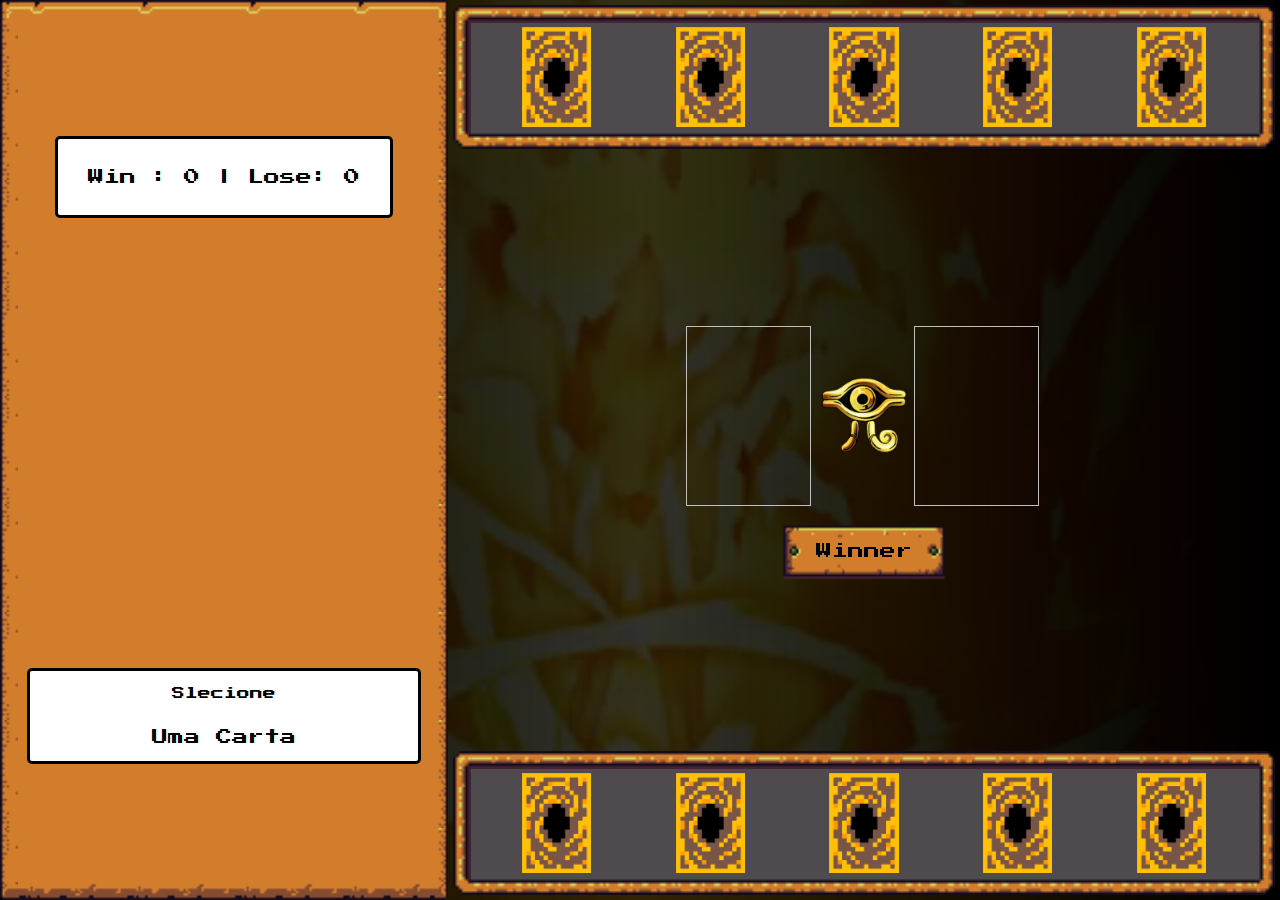
<file: index.html>
<!DOCTYPE html>
<html lang="pt-br">
  <head>
    <meta charset="UTF-8" />
    <meta name="viewport" content="width=device-width, initial-scale=1.0" />
    <link rel="stylesheet" href="/src/styles/reset.css" />
    <link rel="stylesheet" href="/src/styles/buttons.css" />
    <link rel="stylesheet" href="/src/styles/containers_and_frames.css" />
    <link rel="stylesheet" href="/src/styles/main.css" />
    <link rel="preconnect" href="https://fonts.googleapis.com" />
    <link rel="preconnect" href="https://fonts.gstatic.com" crossorigin />
    <link
      href="https://fonts.googleapis.com/css2?family=Inter:ital,opsz,wght@0,14..32,100..900;1,14..32,100..900&family=Press+Start+2P&display=swap"
      rel="stylesheet"
    />
    <link rel="shortcut icon" href="./src/assets/favicon/Favicon.ico" type="image/x-icon">
    <title>Yu-GI-OH -Jo-ken-po</title>
  </head>
  <body>
    <audio id="bgm" loop > <source src="./src/assets/audios/egyptian_duel.mp3" type="audio/mp3">
    </audio>
    <dic class="bg-video">
      <video class="video" autoplay loop muted>
        <source src="./src/assets/video/yugi.mp4" type="video/mp4" tupe />
      </video>
    </dic>



    <div class="container">
      <div class="container__left framed-golden-2">
        <div class="score_box frame">
          <span id="score_points">Win : 0 | Lose: 0</span>

        </div>
        <div class="menu_avatar">
          <img id="card-image">

        </div>
        <div class="card_details frame">
          <p id="card-name">Slecione</p>
          <p id="card-type">Uma Carta</p>

        </div>
      </div>

      <div class="container__right">
        <div class="card-box__container">

        <div class="card-box framed"id="computer-cards" ></div>

        <div class="card-versus__container">
          <div class="versus-top">
            <div class="card-infield"> <img id="player-field-card" height="180px" width="125px"></div>
            <img height="100px" src="./src/assets/icons/millenium2.png">
            <div class="card-infield"> <img id="computer-field-card" height="180px" width="125px"></div>
          </div>

          <div class="versus-bottom">
            <button id="next-duel" class="rpgui-button" onclick="resetDuel()">Winner</button>
          </div>
        </div>

        <div class="card-box framed" id="player-cards"></div>
        
      </div>


    </div>
   

    <script src="./src/scripts/engine.js" defer></script>
  </body>
</html>
</file>
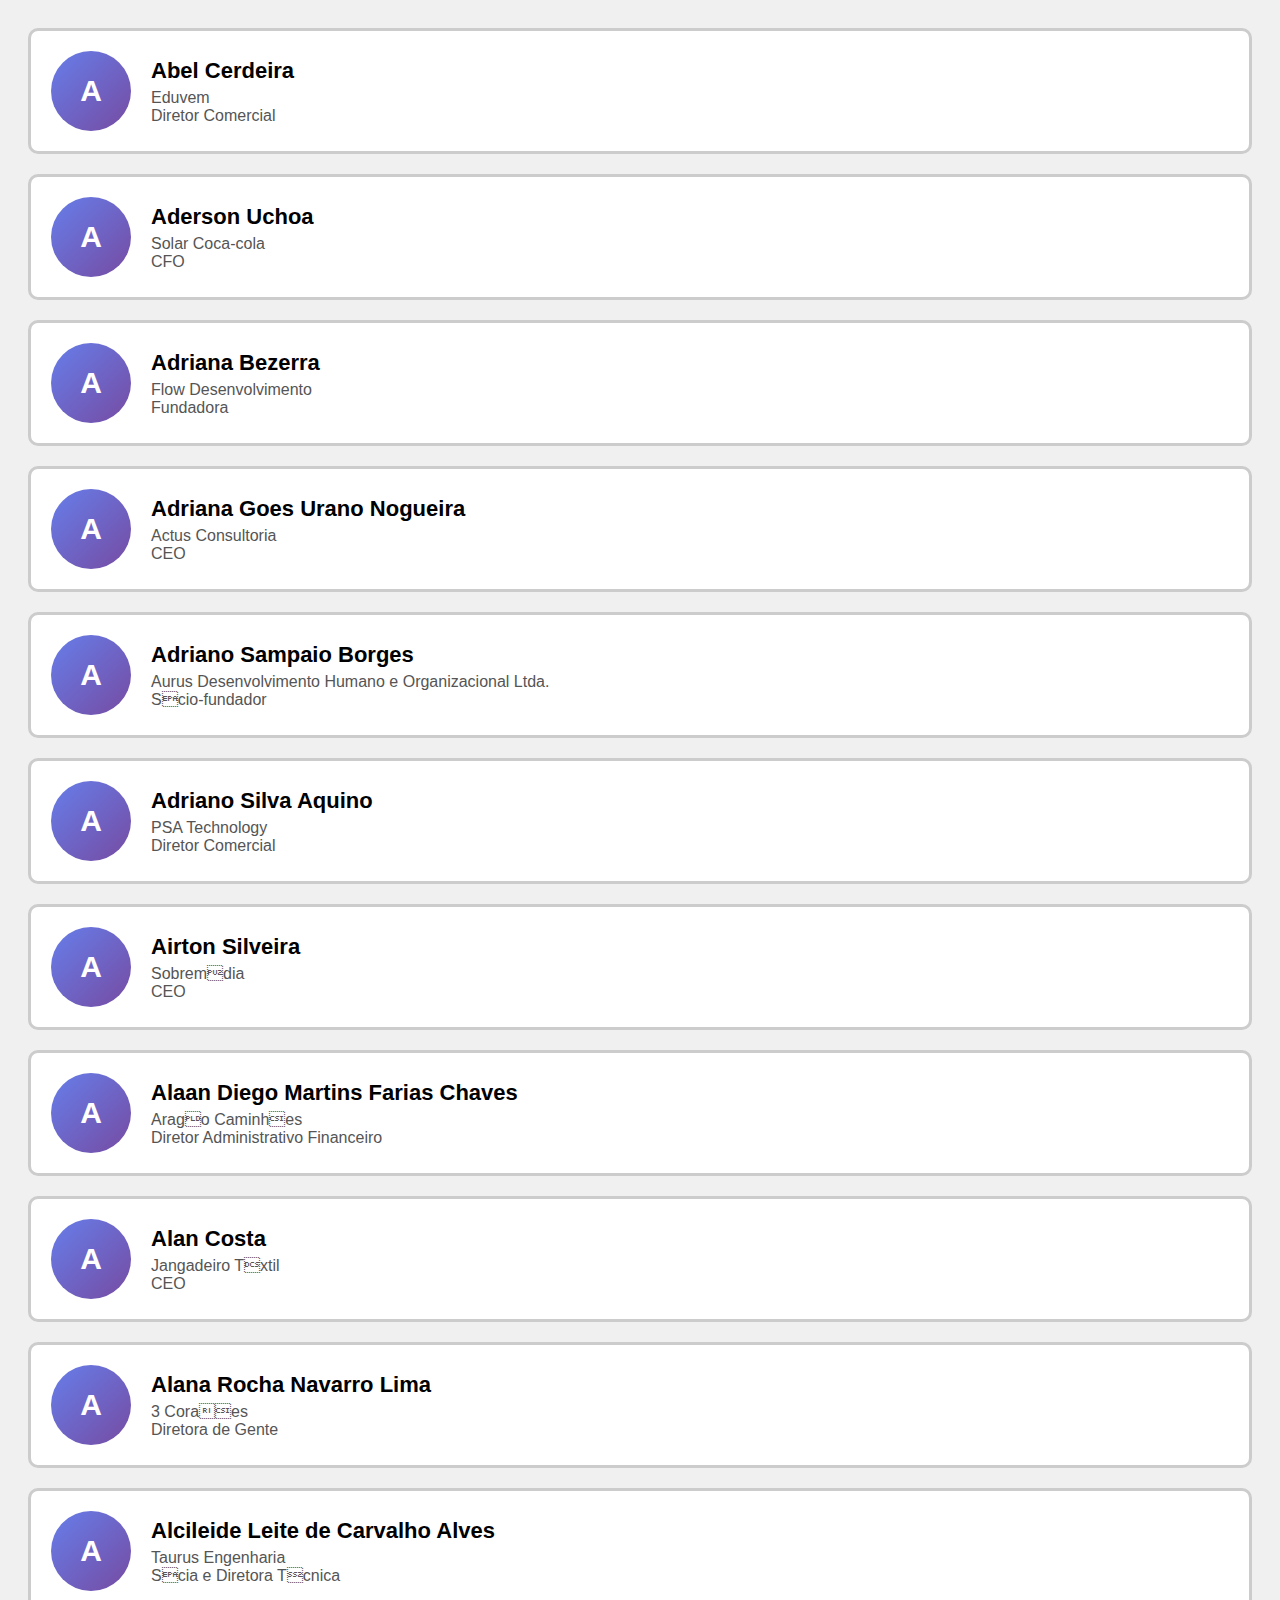
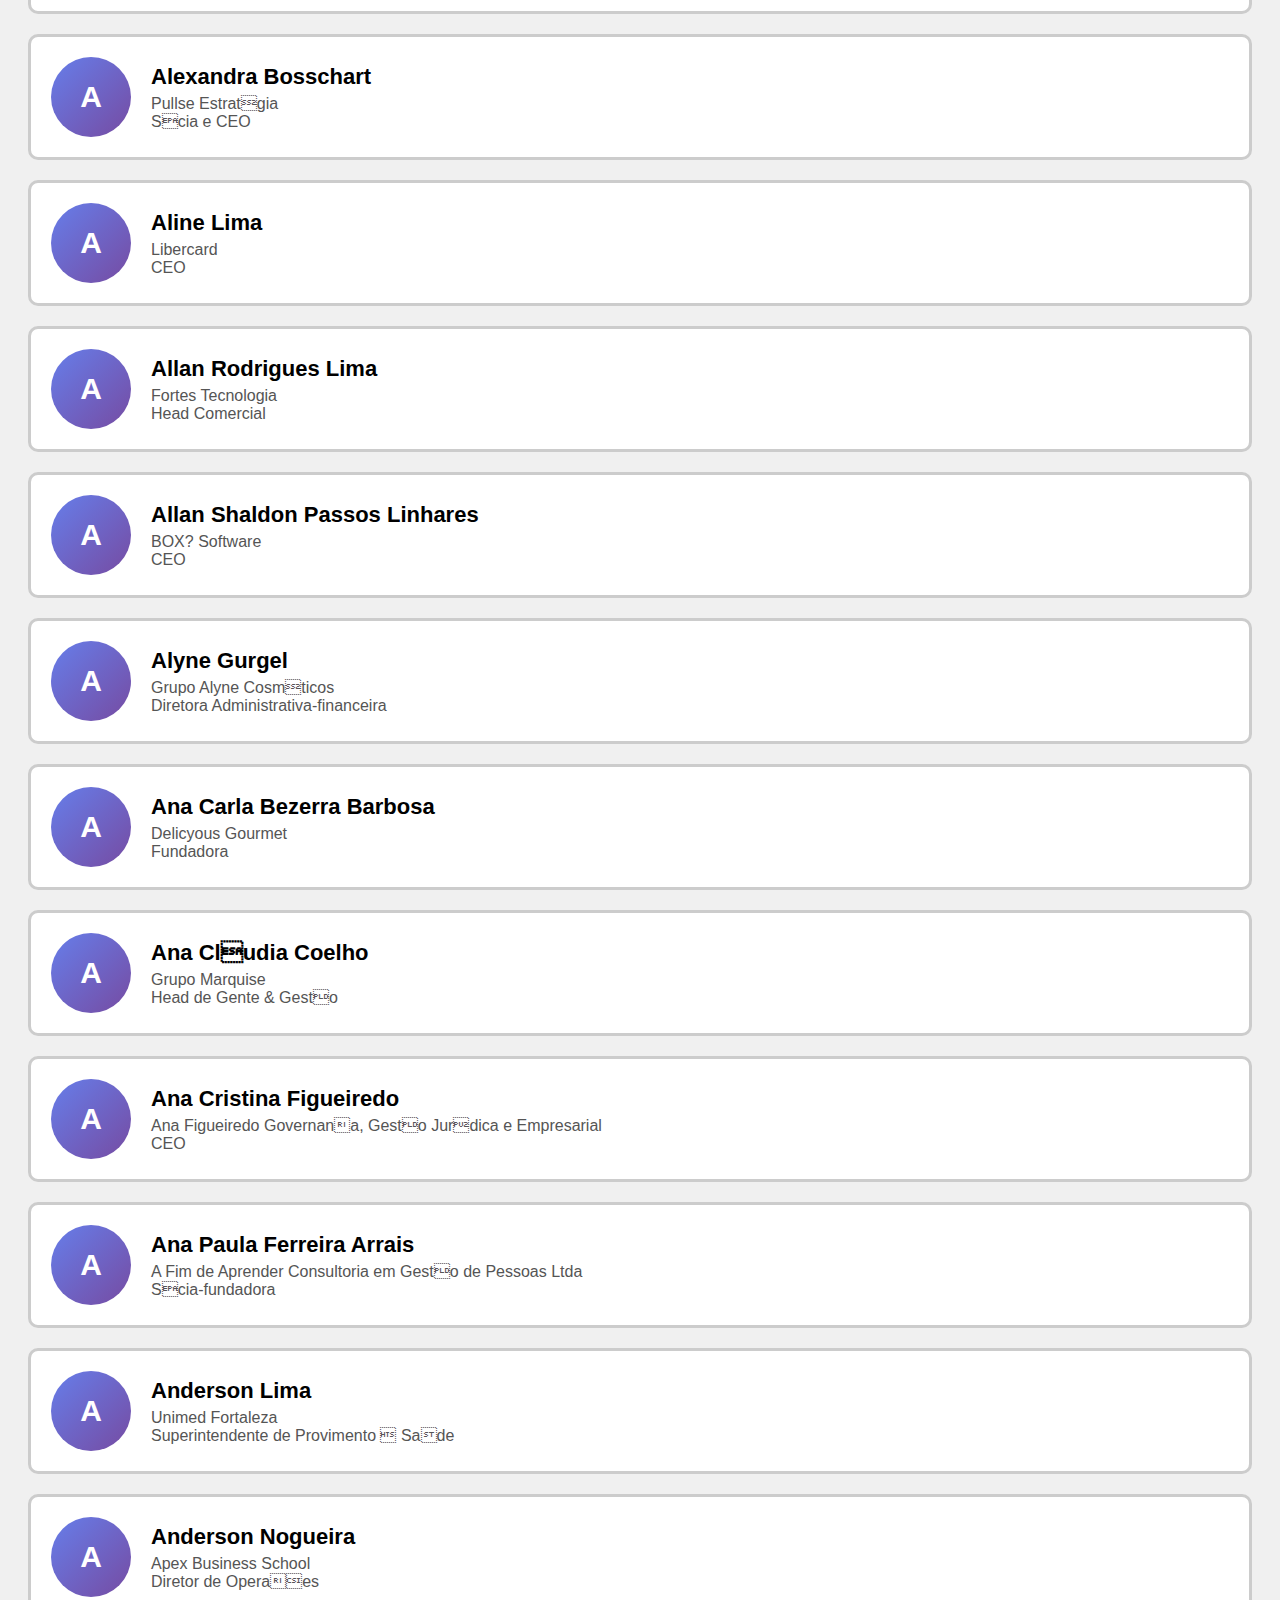
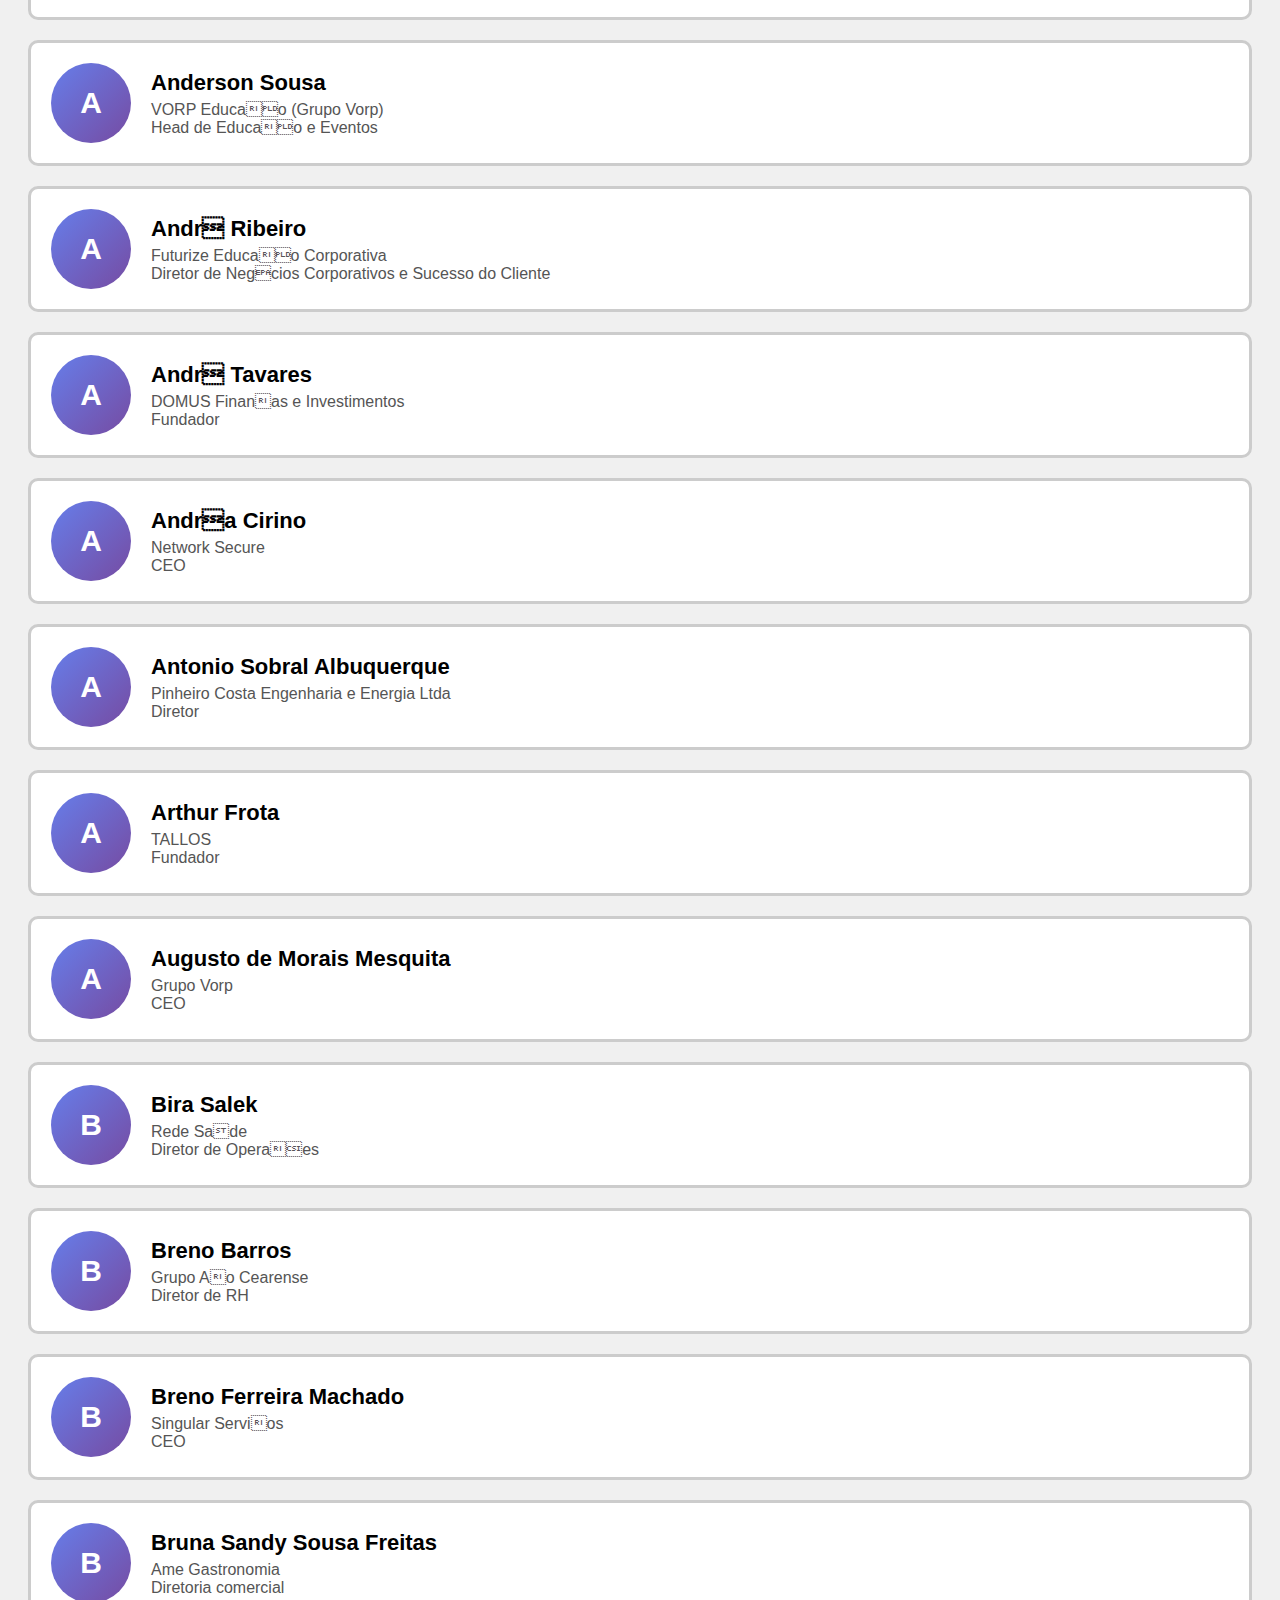
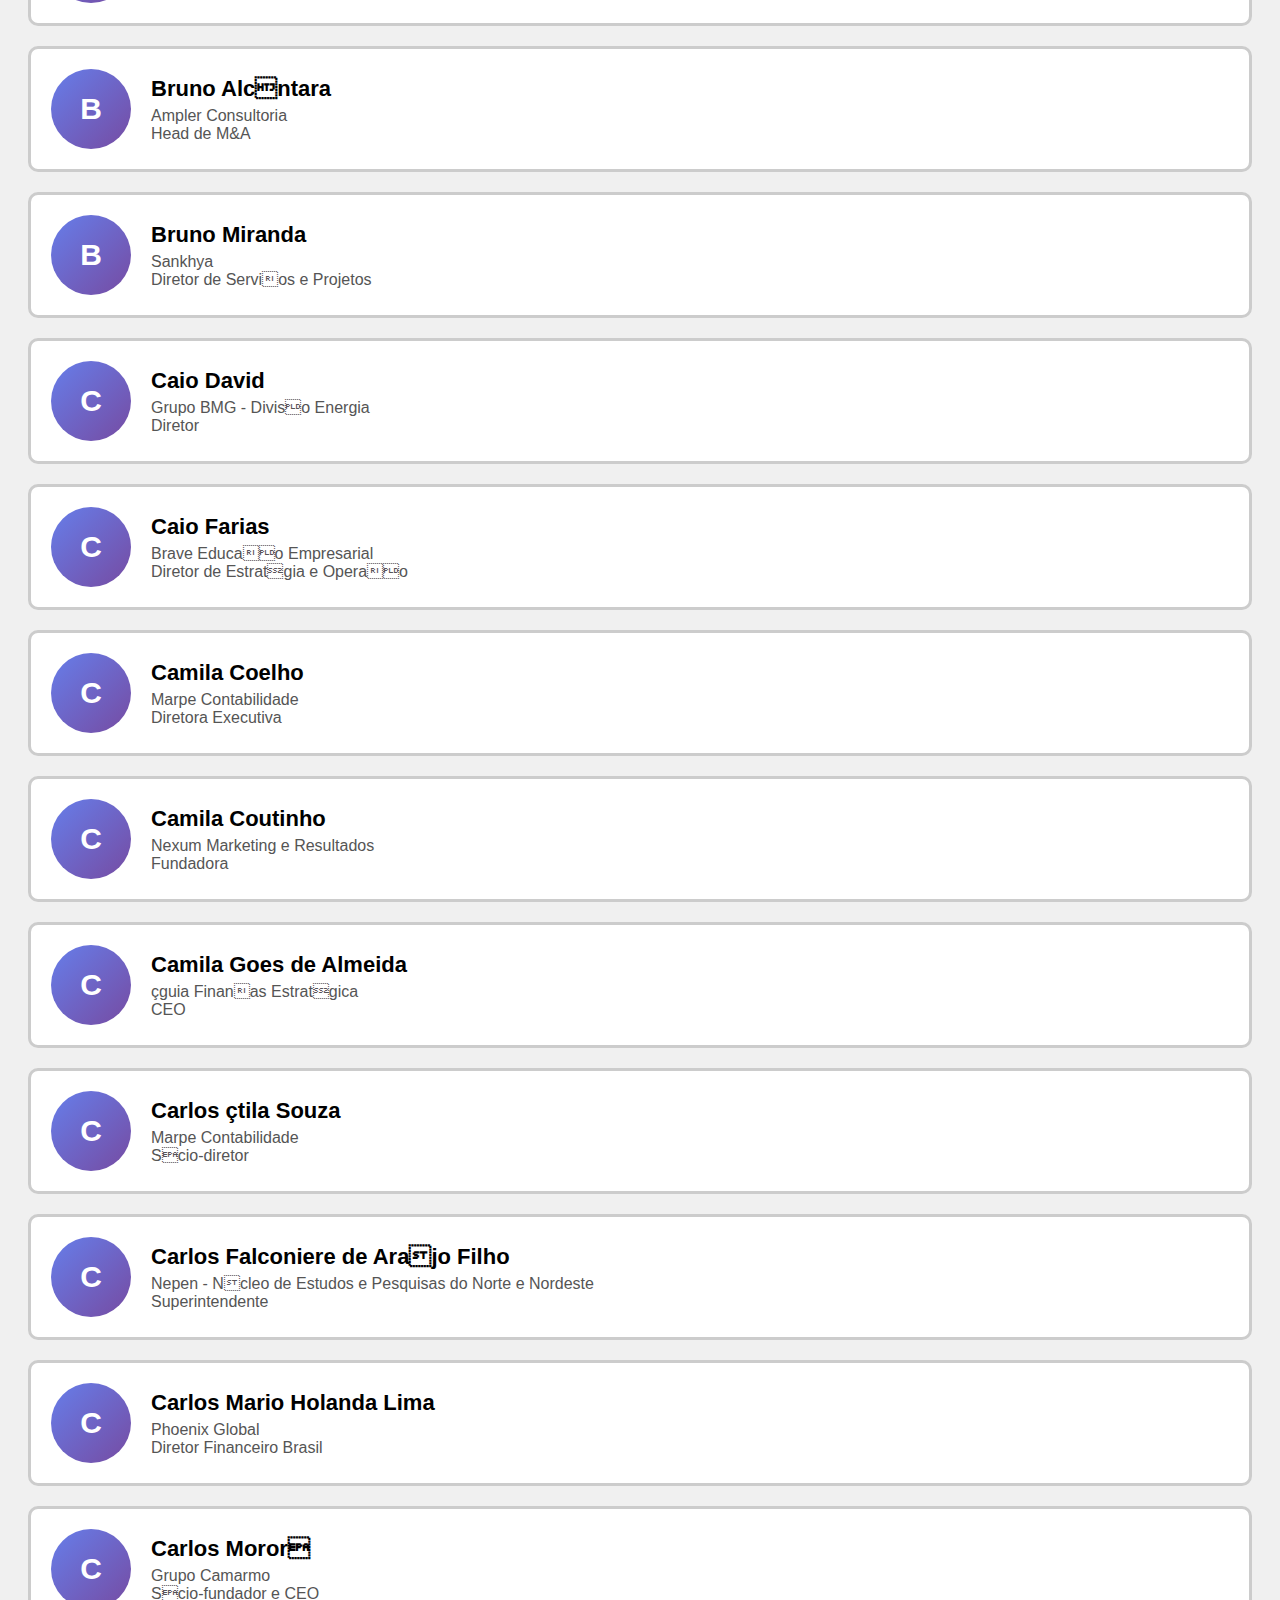
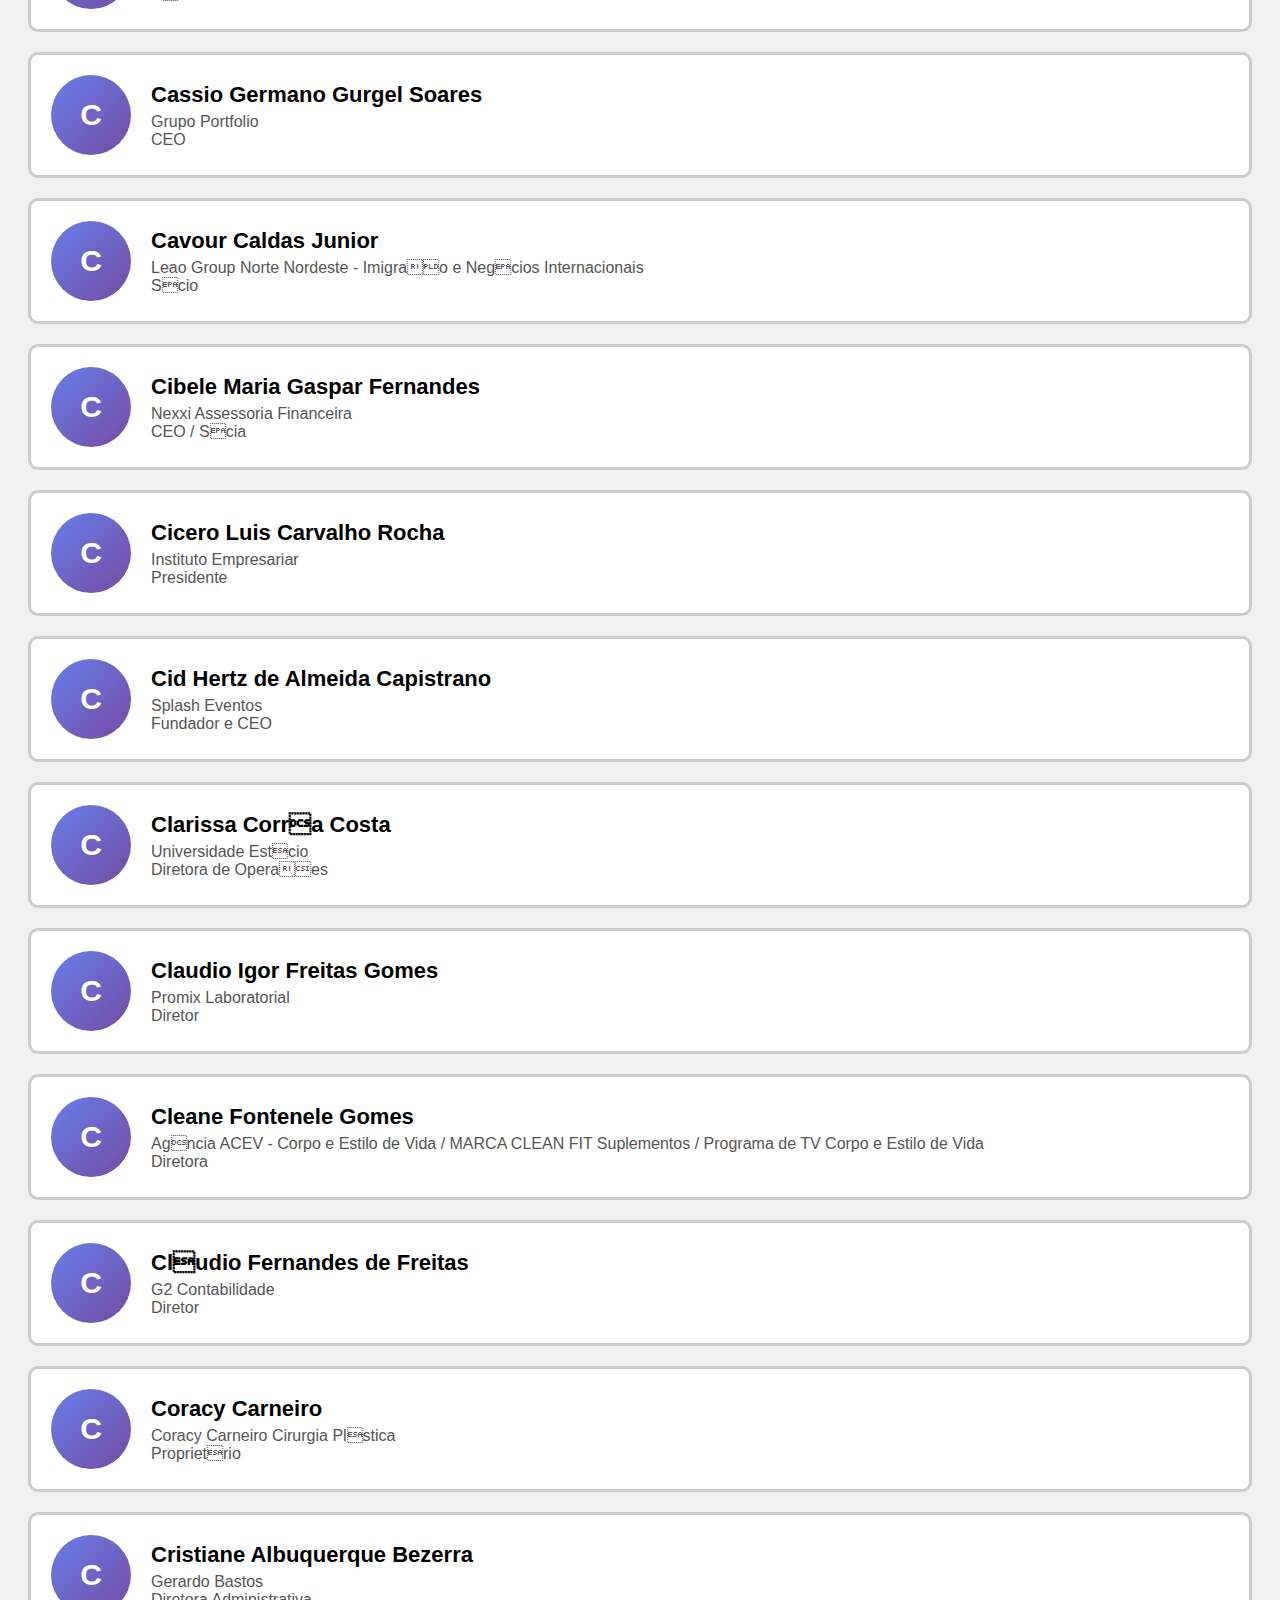
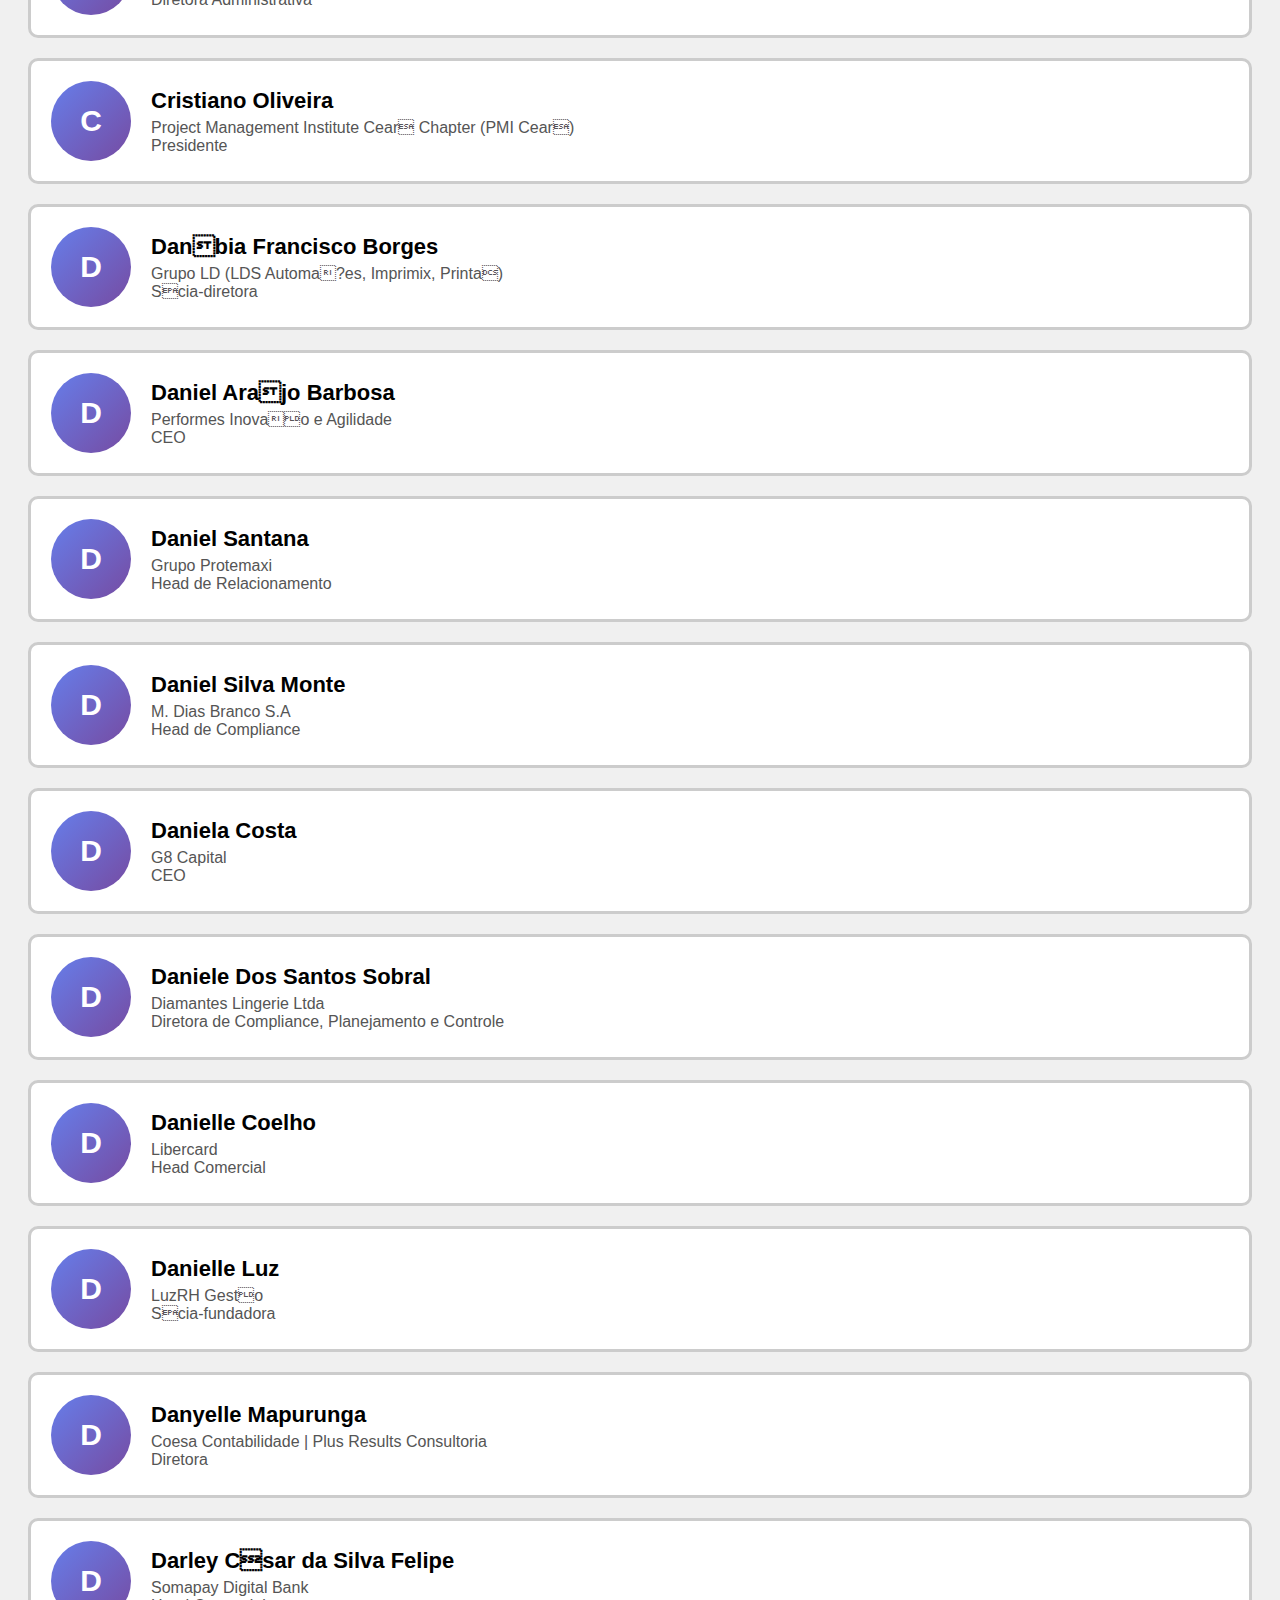
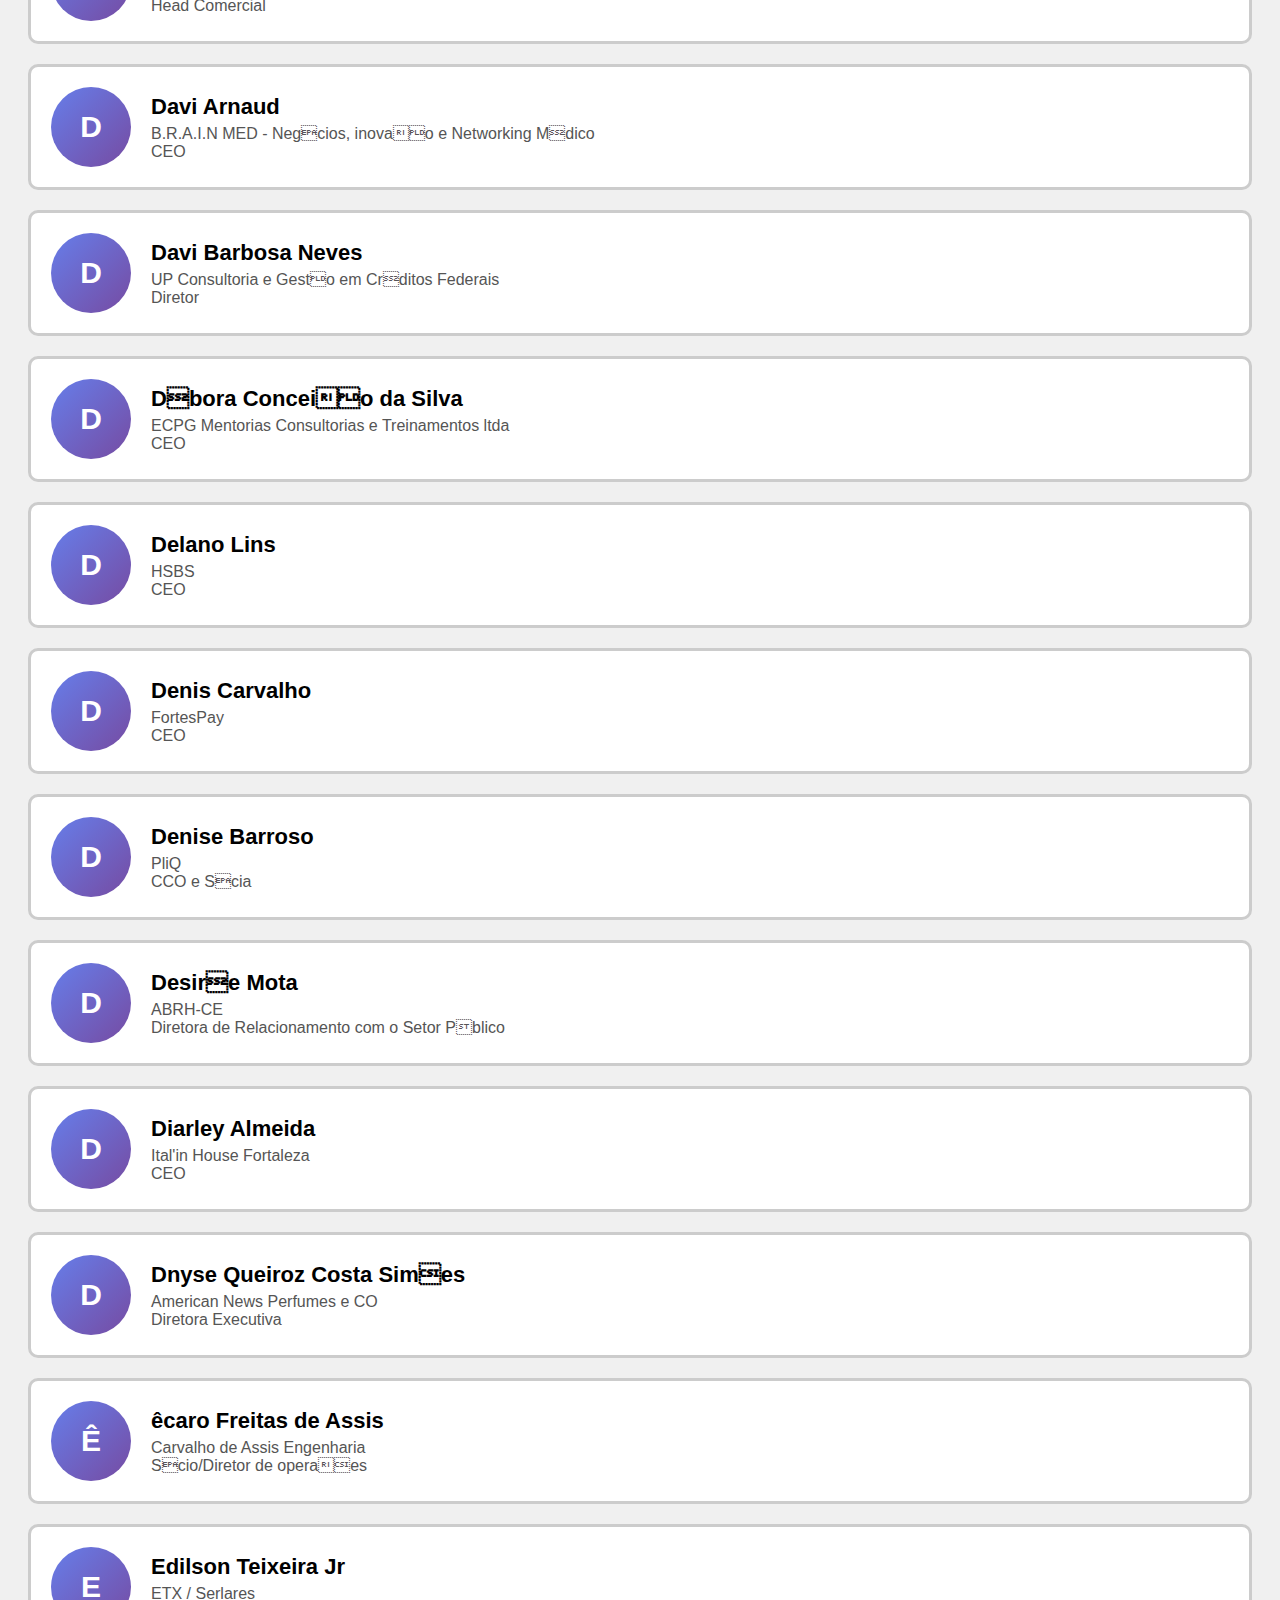
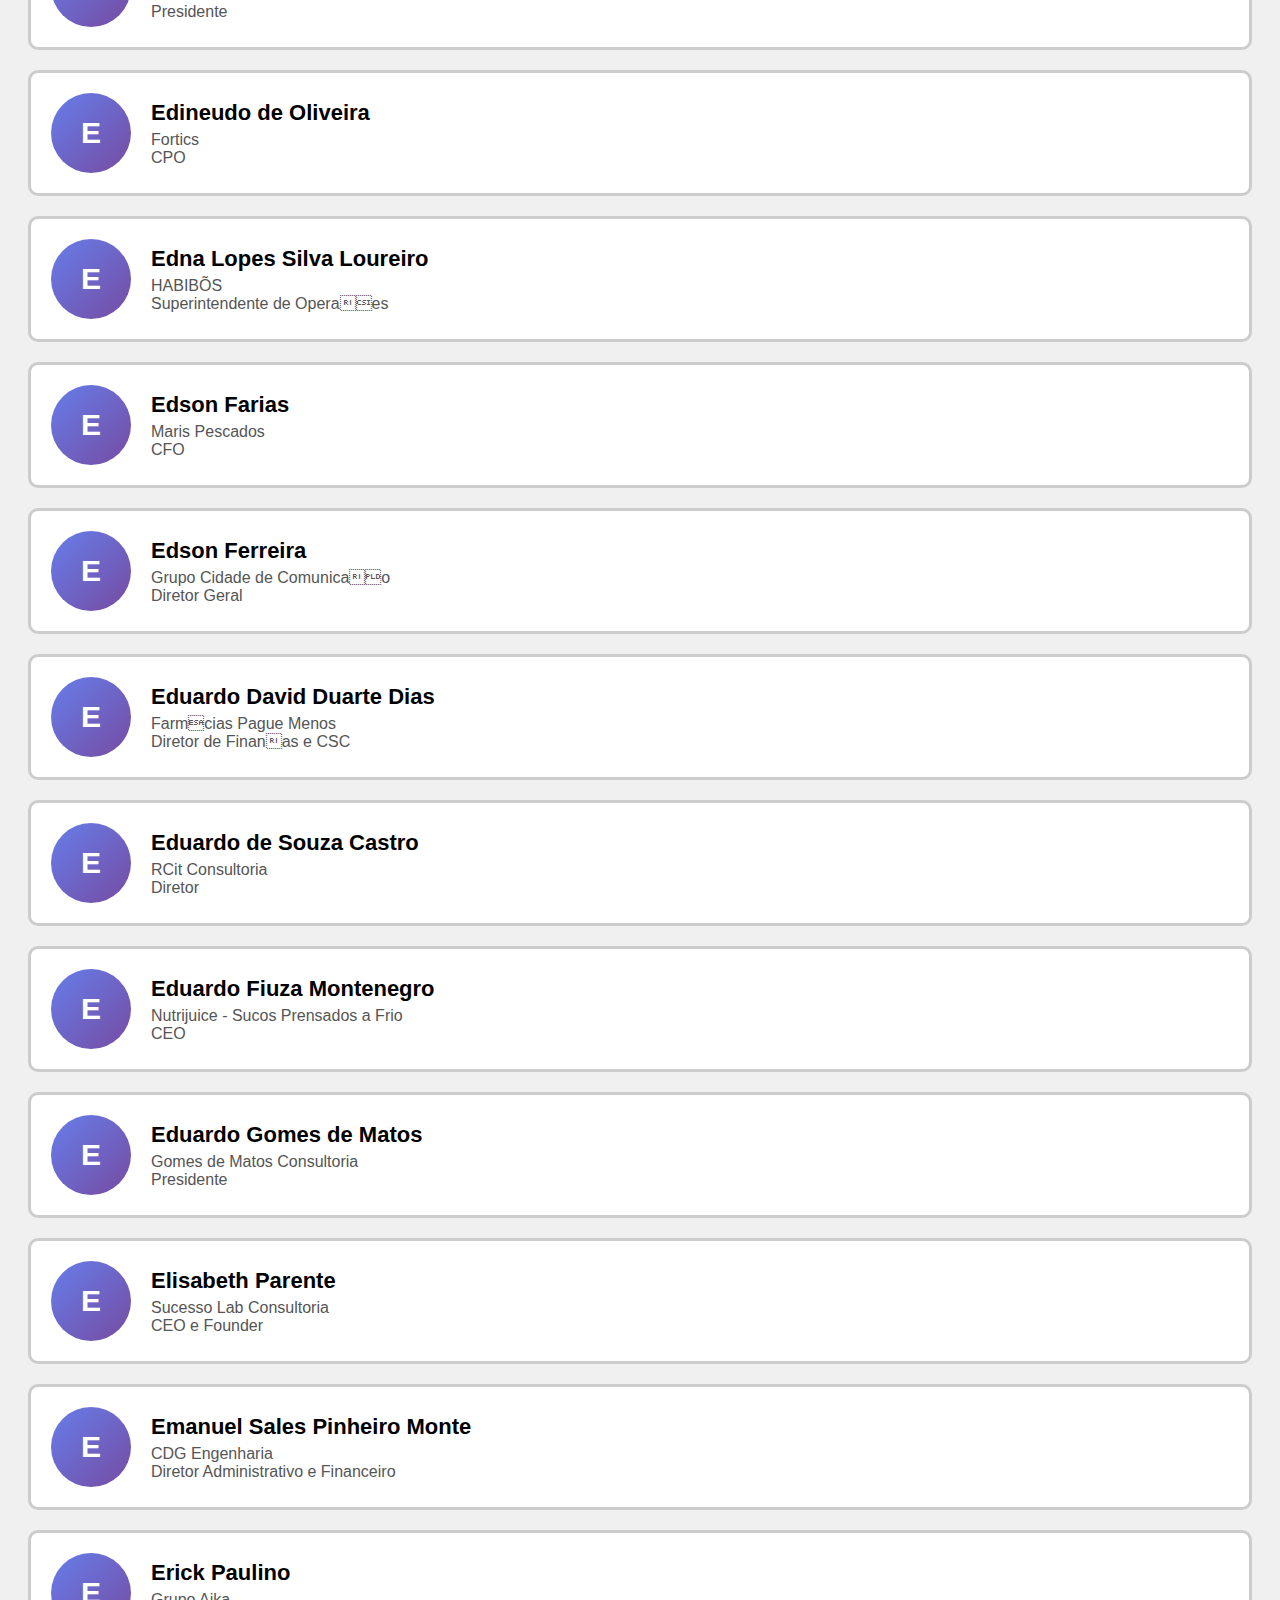
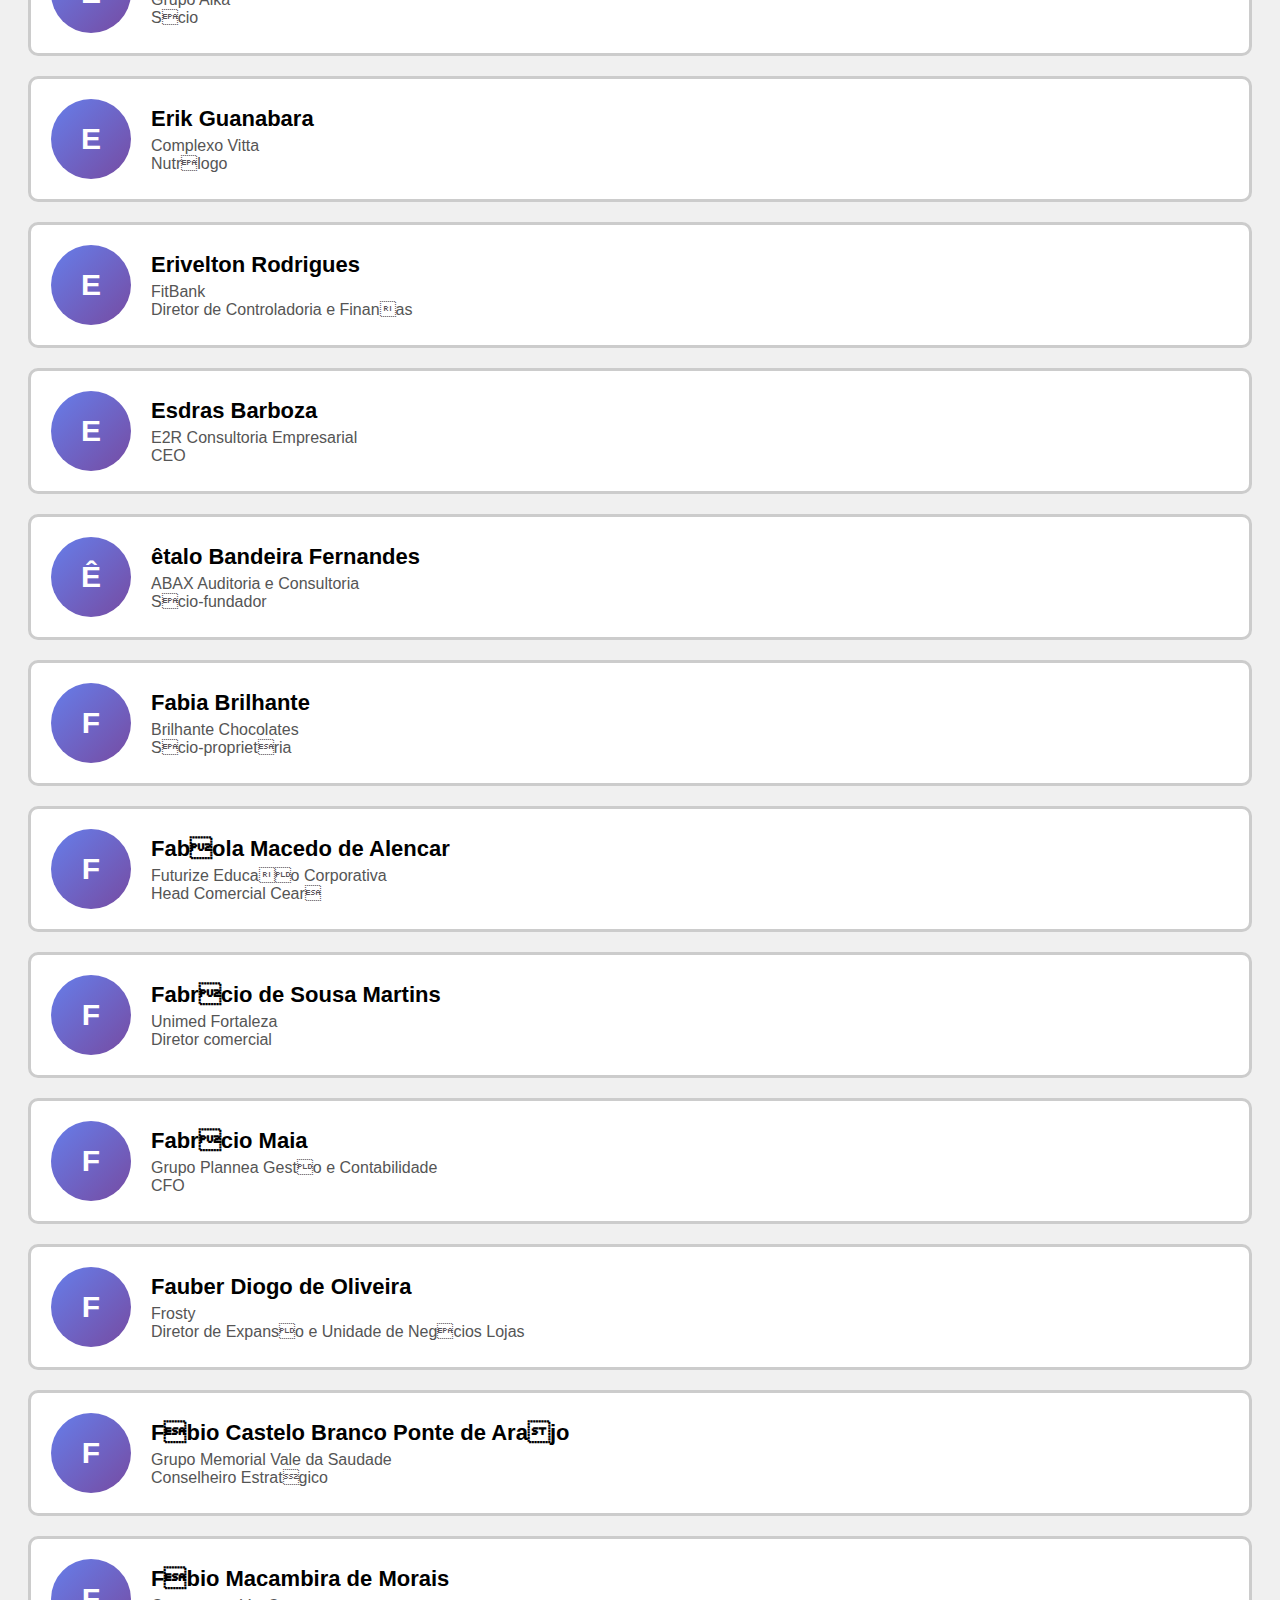
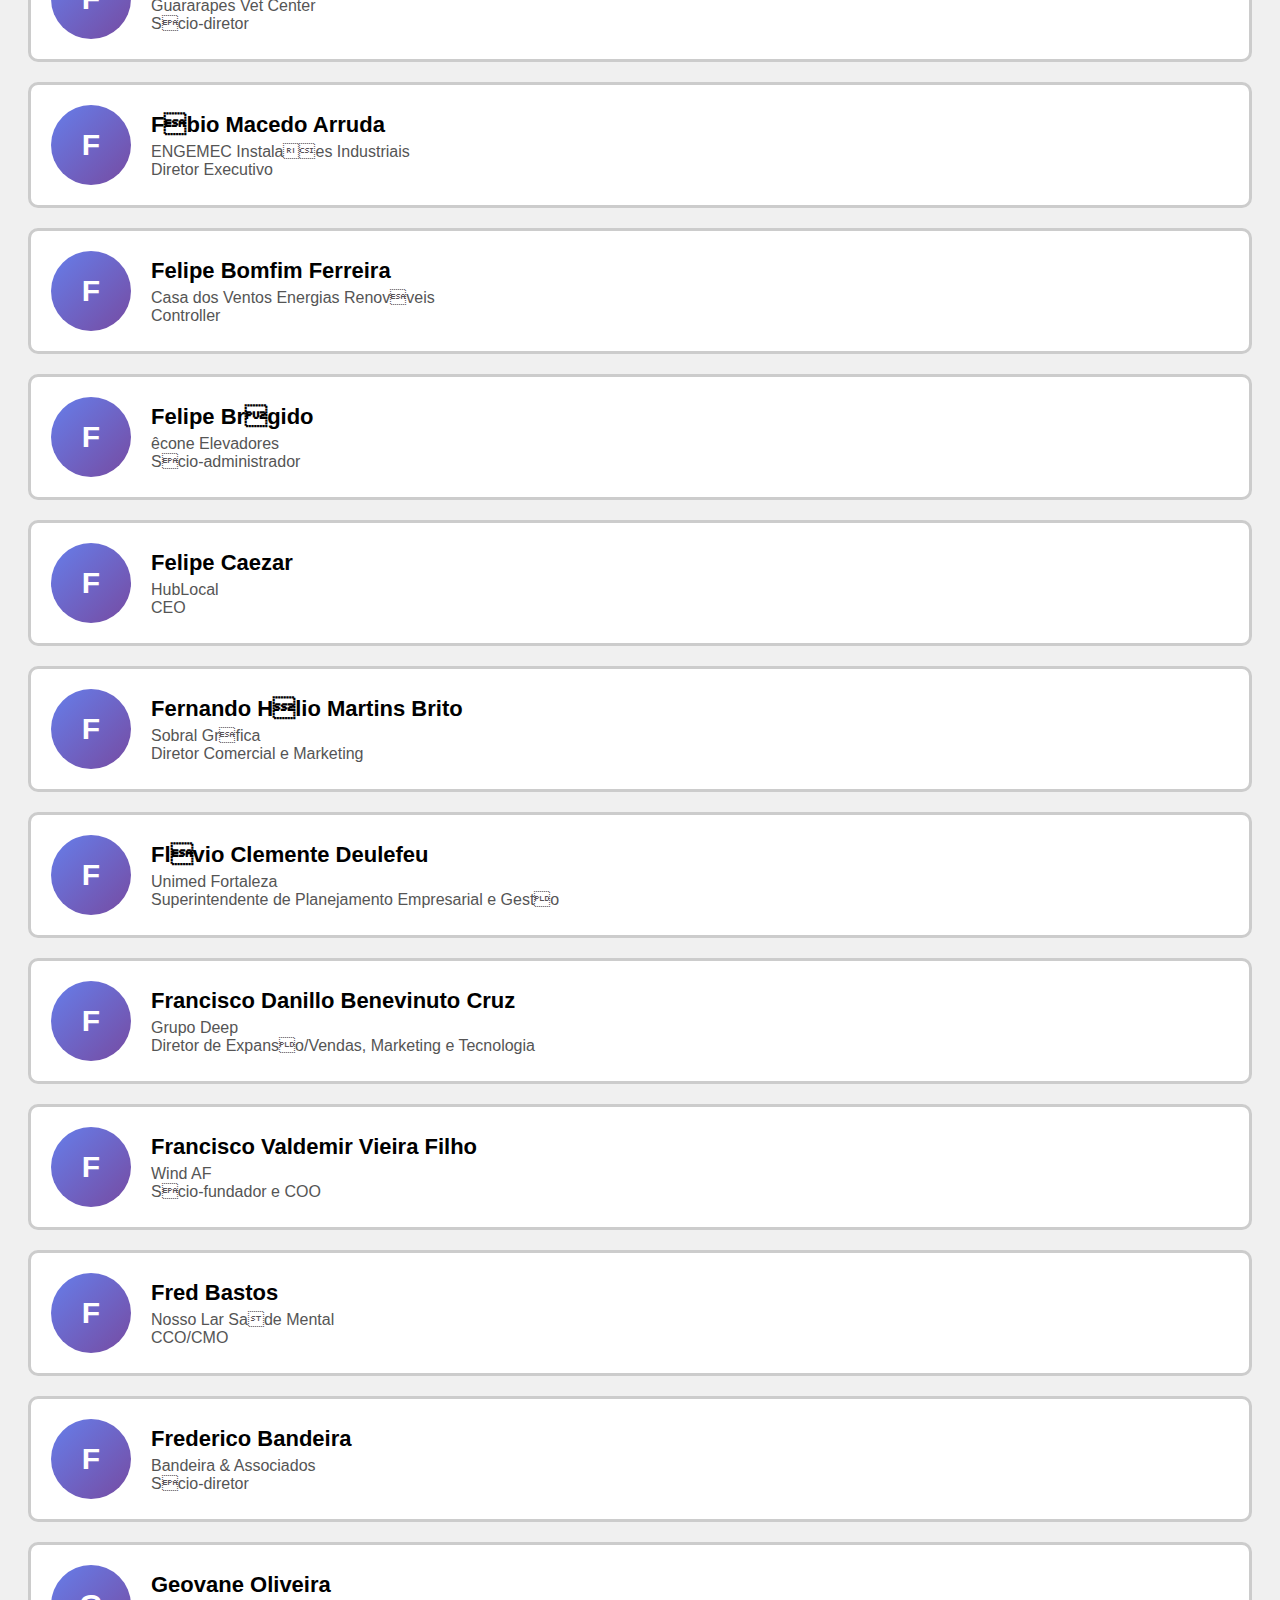
<file: src/assets/audios/portfolio-clientes.html>
<html>
    <head>
      <meta charset="UTF-8"><title>Portfólio de Clientes</title>
      <style>
        body { font-family:sans-serif; padding:20px; background:#f0f0f0; }
        .slide { 
          display:flex; align-items:center; gap:20px; background:white; 
          border:3px solid #ccc; margin-bottom:20px; padding:20px; 
          border-radius:10px; flex-wrap: wrap; 
        }
        .slide.featured { border-color: #f59e0b; }
        .client-photo { 
          width:80px; height:80px; border-radius:50%; font-size:30px; 
          font-weight:bold; color:white; background:linear-gradient(135deg, #667eea, #764ba2); 
          display:flex; align-items:center; justify-content:center; 
          overflow:hidden; flex-shrink:0; 
        }
        .client-photo img { width:100%; height:100%; object-fit:cover; }
        .client-info { flex-grow: 1; }
        .client-info h3 { margin:0 0 5px 0; font-size:22px; }
        .client-info p { margin:0; font-size: 16px; color: #555; }
        .company-logo { width: 100%; margin-top: 15px; text-align: center; border-top: 1px solid #eee; padding-top: 15px; }
        .company-logo img { max-height: 40px; max-width: 150px; object-fit: contain; }
      </style>
    </head>
    <body>
      
    <div class="slide ">
      <div class="client-photo">A</div>
      <div class="client-info">
        <h3>Abel Cerdeira</h3>
        <p>Eduvem</p>
        <p>Diretor Comercial</p>
      </div>
      
    </div>
  
    <div class="slide ">
      <div class="client-photo">A</div>
      <div class="client-info">
        <h3>Aderson Uchoa</h3>
        <p>Solar Coca-cola</p>
        <p>CFO</p>
      </div>
      
    </div>
  
    <div class="slide ">
      <div class="client-photo">A</div>
      <div class="client-info">
        <h3>Adriana Bezerra</h3>
        <p>Flow Desenvolvimento</p>
        <p>Fundadora</p>
      </div>
      
    </div>
  
    <div class="slide ">
      <div class="client-photo">A</div>
      <div class="client-info">
        <h3>Adriana Goes Urano Nogueira</h3>
        <p>Actus Consultoria</p>
        <p>CEO</p>
      </div>
      
    </div>
  
    <div class="slide ">
      <div class="client-photo">A</div>
      <div class="client-info">
        <h3>Adriano Sampaio Borges</h3>
        <p>Aurus Desenvolvimento Humano e Organizacional Ltda.</p>
        <p>Scio-fundador</p>
      </div>
      
    </div>
  
    <div class="slide ">
      <div class="client-photo">A</div>
      <div class="client-info">
        <h3>Adriano Silva Aquino</h3>
        <p>PSA Technology</p>
        <p>Diretor Comercial</p>
      </div>
      
    </div>
  
    <div class="slide ">
      <div class="client-photo">A</div>
      <div class="client-info">
        <h3>Airton Silveira</h3>
        <p>Sobremdia</p>
        <p>CEO</p>
      </div>
      
    </div>
  
    <div class="slide ">
      <div class="client-photo">A</div>
      <div class="client-info">
        <h3>Alaan Diego Martins Farias Chaves</h3>
        <p>Arago Caminhes</p>
        <p>Diretor Administrativo Financeiro</p>
      </div>
      
    </div>
  
    <div class="slide ">
      <div class="client-photo">A</div>
      <div class="client-info">
        <h3>Alan Costa</h3>
        <p>Jangadeiro Txtil</p>
        <p>CEO</p>
      </div>
      
    </div>
  
    <div class="slide ">
      <div class="client-photo">A</div>
      <div class="client-info">
        <h3>Alana Rocha Navarro Lima</h3>
        <p>3 Coraes</p>
        <p>Diretora de Gente</p>
      </div>
      
    </div>
  
    <div class="slide ">
      <div class="client-photo">A</div>
      <div class="client-info">
        <h3>Alcileide Leite de Carvalho Alves</h3>
        <p>Taurus Engenharia</p>
        <p>Scia e Diretora Tcnica</p>
      </div>
      
    </div>
  
    <div class="slide ">
      <div class="client-photo">A</div>
      <div class="client-info">
        <h3>Alexandra Bosschart</h3>
        <p>Pullse Estratgia</p>
        <p>Scia e CEO</p>
      </div>
      
    </div>
  
    <div class="slide ">
      <div class="client-photo">A</div>
      <div class="client-info">
        <h3>Aline Lima</h3>
        <p>Libercard</p>
        <p>CEO</p>
      </div>
      
    </div>
  
    <div class="slide ">
      <div class="client-photo">A</div>
      <div class="client-info">
        <h3>Allan Rodrigues Lima</h3>
        <p>Fortes Tecnologia</p>
        <p>Head Comercial</p>
      </div>
      
    </div>
  
    <div class="slide ">
      <div class="client-photo">A</div>
      <div class="client-info">
        <h3>Allan Shaldon Passos Linhares</h3>
        <p>BOX? Software</p>
        <p>CEO</p>
      </div>
      
    </div>
  
    <div class="slide ">
      <div class="client-photo">A</div>
      <div class="client-info">
        <h3>Alyne Gurgel</h3>
        <p>Grupo Alyne Cosmticos</p>
        <p>Diretora Administrativa-financeira</p>
      </div>
      
    </div>
  
    <div class="slide ">
      <div class="client-photo">A</div>
      <div class="client-info">
        <h3>Ana Carla Bezerra Barbosa</h3>
        <p>Delicyous Gourmet</p>
        <p>Fundadora</p>
      </div>
      
    </div>
  
    <div class="slide ">
      <div class="client-photo">A</div>
      <div class="client-info">
        <h3>Ana Cludia Coelho</h3>
        <p>Grupo Marquise</p>
        <p>Head de Gente & Gesto</p>
      </div>
      
    </div>
  
    <div class="slide ">
      <div class="client-photo">A</div>
      <div class="client-info">
        <h3>Ana Cristina Figueiredo</h3>
        <p>Ana Figueiredo Governana, Gesto Jurdica e Empresarial</p>
        <p>CEO</p>
      </div>
      
    </div>
  
    <div class="slide ">
      <div class="client-photo">A</div>
      <div class="client-info">
        <h3>Ana Paula Ferreira Arrais</h3>
        <p>A Fim de Aprender Consultoria em Gesto de Pessoas Ltda</p>
        <p>Scia-fundadora</p>
      </div>
      
    </div>
  
    <div class="slide ">
      <div class="client-photo">A</div>
      <div class="client-info">
        <h3>Anderson Lima</h3>
        <p>Unimed Fortaleza</p>
        <p>Superintendente de Provimento  Sade</p>
      </div>
      
    </div>
  
    <div class="slide ">
      <div class="client-photo">A</div>
      <div class="client-info">
        <h3>Anderson Nogueira</h3>
        <p>Apex Business School</p>
        <p>Diretor de Operaes</p>
      </div>
      
    </div>
  
    <div class="slide ">
      <div class="client-photo">A</div>
      <div class="client-info">
        <h3>Anderson Sousa</h3>
        <p>VORP Educao (Grupo Vorp)</p>
        <p>Head de Educao e Eventos</p>
      </div>
      
    </div>
  
    <div class="slide ">
      <div class="client-photo">A</div>
      <div class="client-info">
        <h3>Andr Ribeiro</h3>
        <p>Futurize Educao Corporativa</p>
        <p>Diretor de Negcios Corporativos e Sucesso do Cliente</p>
      </div>
      
    </div>
  
    <div class="slide ">
      <div class="client-photo">A</div>
      <div class="client-info">
        <h3>Andr Tavares</h3>
        <p>DOMUS Finanas e Investimentos</p>
        <p>Fundador</p>
      </div>
      
    </div>
  
    <div class="slide ">
      <div class="client-photo">A</div>
      <div class="client-info">
        <h3>Andra Cirino</h3>
        <p>Network Secure</p>
        <p>CEO</p>
      </div>
      
    </div>
  
    <div class="slide ">
      <div class="client-photo">A</div>
      <div class="client-info">
        <h3>Antonio Sobral Albuquerque</h3>
        <p>Pinheiro Costa Engenharia e Energia Ltda</p>
        <p>Diretor</p>
      </div>
      
    </div>
  
    <div class="slide ">
      <div class="client-photo">A</div>
      <div class="client-info">
        <h3>Arthur Frota</h3>
        <p>TALLOS</p>
        <p>Fundador</p>
      </div>
      
    </div>
  
    <div class="slide ">
      <div class="client-photo">A</div>
      <div class="client-info">
        <h3>Augusto de Morais Mesquita</h3>
        <p>Grupo Vorp</p>
        <p>CEO</p>
      </div>
      
    </div>
  
    <div class="slide ">
      <div class="client-photo">B</div>
      <div class="client-info">
        <h3>Bira Salek</h3>
        <p>Rede Sade</p>
        <p>Diretor de Operaes</p>
      </div>
      
    </div>
  
    <div class="slide ">
      <div class="client-photo">B</div>
      <div class="client-info">
        <h3>Breno Barros</h3>
        <p>Grupo Ao Cearense</p>
        <p>Diretor de  RH</p>
      </div>
      
    </div>
  
    <div class="slide ">
      <div class="client-photo">B</div>
      <div class="client-info">
        <h3>Breno Ferreira Machado</h3>
        <p>Singular Servios</p>
        <p>CEO</p>
      </div>
      
    </div>
  
    <div class="slide ">
      <div class="client-photo">B</div>
      <div class="client-info">
        <h3>Bruna Sandy Sousa Freitas</h3>
        <p>Ame Gastronomia</p>
        <p>Diretoria comercial</p>
      </div>
      
    </div>
  
    <div class="slide ">
      <div class="client-photo">B</div>
      <div class="client-info">
        <h3>Bruno Alcntara</h3>
        <p>Ampler Consultoria</p>
        <p>Head de M&A</p>
      </div>
      
    </div>
  
    <div class="slide ">
      <div class="client-photo">B</div>
      <div class="client-info">
        <h3>Bruno Miranda</h3>
        <p>Sankhya</p>
        <p>Diretor de Servios e Projetos</p>
      </div>
      
    </div>
  
    <div class="slide ">
      <div class="client-photo">C</div>
      <div class="client-info">
        <h3>Caio David</h3>
        <p>Grupo BMG - Diviso Energia</p>
        <p>Diretor</p>
      </div>
      
    </div>
  
    <div class="slide ">
      <div class="client-photo">C</div>
      <div class="client-info">
        <h3>Caio Farias</h3>
        <p>Brave Educao Empresarial</p>
        <p>Diretor de Estratgia e Operao</p>
      </div>
      
    </div>
  
    <div class="slide ">
      <div class="client-photo">C</div>
      <div class="client-info">
        <h3>Camila Coelho</h3>
        <p>Marpe Contabilidade</p>
        <p>Diretora Executiva</p>
      </div>
      
    </div>
  
    <div class="slide ">
      <div class="client-photo">C</div>
      <div class="client-info">
        <h3>Camila Coutinho</h3>
        <p>Nexum Marketing e Resultados</p>
        <p>Fundadora</p>
      </div>
      
    </div>
  
    <div class="slide ">
      <div class="client-photo">C</div>
      <div class="client-info">
        <h3>Camila Goes de Almeida</h3>
        <p>çguia Finanas Estratgica</p>
        <p>CEO</p>
      </div>
      
    </div>
  
    <div class="slide ">
      <div class="client-photo">C</div>
      <div class="client-info">
        <h3>Carlos çtila Souza</h3>
        <p>Marpe Contabilidade</p>
        <p>Scio-diretor</p>
      </div>
      
    </div>
  
    <div class="slide ">
      <div class="client-photo">C</div>
      <div class="client-info">
        <h3>Carlos Falconiere de Arajo Filho</h3>
        <p>Nepen - Ncleo de Estudos e Pesquisas do Norte e Nordeste</p>
        <p>Superintendente</p>
      </div>
      
    </div>
  
    <div class="slide ">
      <div class="client-photo">C</div>
      <div class="client-info">
        <h3>Carlos Mario Holanda Lima</h3>
        <p>Phoenix Global</p>
        <p>Diretor Financeiro Brasil</p>
      </div>
      
    </div>
  
    <div class="slide ">
      <div class="client-photo">C</div>
      <div class="client-info">
        <h3>Carlos Moror</h3>
        <p>Grupo Camarmo</p>
        <p>Scio-fundador e CEO</p>
      </div>
      
    </div>
  
    <div class="slide ">
      <div class="client-photo">C</div>
      <div class="client-info">
        <h3>Cassio Germano Gurgel Soares</h3>
        <p>Grupo Portfolio</p>
        <p>CEO</p>
      </div>
      
    </div>
  
    <div class="slide ">
      <div class="client-photo">C</div>
      <div class="client-info">
        <h3>Cavour Caldas Junior</h3>
        <p>Leao Group Norte Nordeste - Imigrao e Negcios Internacionais</p>
        <p>Scio</p>
      </div>
      
    </div>
  
    <div class="slide ">
      <div class="client-photo">C</div>
      <div class="client-info">
        <h3>Cibele Maria Gaspar Fernandes</h3>
        <p>Nexxi Assessoria Financeira</p>
        <p>CEO / Scia</p>
      </div>
      
    </div>
  
    <div class="slide ">
      <div class="client-photo">C</div>
      <div class="client-info">
        <h3>Cicero Luis Carvalho Rocha</h3>
        <p>Instituto Empresariar</p>
        <p>Presidente</p>
      </div>
      
    </div>
  
    <div class="slide ">
      <div class="client-photo">C</div>
      <div class="client-info">
        <h3>Cid Hertz de Almeida Capistrano</h3>
        <p>Splash Eventos</p>
        <p>Fundador e CEO</p>
      </div>
      
    </div>
  
    <div class="slide ">
      <div class="client-photo">C</div>
      <div class="client-info">
        <h3>Clarissa Corra Costa</h3>
        <p>Universidade Estcio</p>
        <p>Diretora de Operaes</p>
      </div>
      
    </div>
  
    <div class="slide ">
      <div class="client-photo">C</div>
      <div class="client-info">
        <h3>Claudio Igor Freitas Gomes</h3>
        <p>Promix Laboratorial</p>
        <p>Diretor</p>
      </div>
      
    </div>
  
    <div class="slide ">
      <div class="client-photo">C</div>
      <div class="client-info">
        <h3>Cleane Fontenele Gomes</h3>
        <p>Agncia ACEV - Corpo e Estilo de Vida / MARCA CLEAN FIT Suplementos / Programa de TV Corpo e Estilo de Vida</p>
        <p>Diretora</p>
      </div>
      
    </div>
  
    <div class="slide ">
      <div class="client-photo">C</div>
      <div class="client-info">
        <h3>Cludio Fernandes de Freitas</h3>
        <p>G2 Contabilidade</p>
        <p>Diretor</p>
      </div>
      
    </div>
  
    <div class="slide ">
      <div class="client-photo">C</div>
      <div class="client-info">
        <h3>Coracy Carneiro</h3>
        <p>Coracy Carneiro Cirurgia Plstica</p>
        <p>Proprietrio</p>
      </div>
      
    </div>
  
    <div class="slide ">
      <div class="client-photo">C</div>
      <div class="client-info">
        <h3>Cristiane Albuquerque Bezerra</h3>
        <p>Gerardo Bastos</p>
        <p>Diretora Administrativa</p>
      </div>
      
    </div>
  
    <div class="slide ">
      <div class="client-photo">C</div>
      <div class="client-info">
        <h3>Cristiano Oliveira</h3>
        <p>Project Management Institute Cear Chapter (PMI Cear)</p>
        <p>Presidente</p>
      </div>
      
    </div>
  
    <div class="slide ">
      <div class="client-photo">D</div>
      <div class="client-info">
        <h3>Danbia Francisco Borges</h3>
        <p>Grupo LD (LDS Automa?es, Imprimix, Printa)</p>
        <p>Scia-diretora</p>
      </div>
      
    </div>
  
    <div class="slide ">
      <div class="client-photo">D</div>
      <div class="client-info">
        <h3>Daniel Arajo Barbosa</h3>
        <p>Performes Inovao e Agilidade</p>
        <p>CEO</p>
      </div>
      
    </div>
  
    <div class="slide ">
      <div class="client-photo">D</div>
      <div class="client-info">
        <h3>Daniel Santana</h3>
        <p>Grupo Protemaxi</p>
        <p>Head de Relacionamento</p>
      </div>
      
    </div>
  
    <div class="slide ">
      <div class="client-photo">D</div>
      <div class="client-info">
        <h3>Daniel Silva Monte</h3>
        <p>M. Dias Branco S.A</p>
        <p>Head de Compliance</p>
      </div>
      
    </div>
  
    <div class="slide ">
      <div class="client-photo">D</div>
      <div class="client-info">
        <h3>Daniela Costa</h3>
        <p>G8 Capital</p>
        <p>CEO</p>
      </div>
      
    </div>
  
    <div class="slide ">
      <div class="client-photo">D</div>
      <div class="client-info">
        <h3>Daniele Dos Santos Sobral</h3>
        <p>Diamantes Lingerie Ltda</p>
        <p>Diretora de Compliance, Planejamento e Controle</p>
      </div>
      
    </div>
  
    <div class="slide ">
      <div class="client-photo">D</div>
      <div class="client-info">
        <h3>Danielle Coelho</h3>
        <p>Libercard</p>
        <p>Head Comercial</p>
      </div>
      
    </div>
  
    <div class="slide ">
      <div class="client-photo">D</div>
      <div class="client-info">
        <h3>Danielle Luz</h3>
        <p>LuzRH Gesto</p>
        <p>Scia-fundadora</p>
      </div>
      
    </div>
  
    <div class="slide ">
      <div class="client-photo">D</div>
      <div class="client-info">
        <h3>Danyelle Mapurunga</h3>
        <p>Coesa Contabilidade | Plus Results Consultoria</p>
        <p>Diretora</p>
      </div>
      
    </div>
  
    <div class="slide ">
      <div class="client-photo">D</div>
      <div class="client-info">
        <h3>Darley Csar da Silva Felipe</h3>
        <p>Somapay Digital Bank</p>
        <p>Head Comercial</p>
      </div>
      
    </div>
  
    <div class="slide ">
      <div class="client-photo">D</div>
      <div class="client-info">
        <h3>Davi Arnaud</h3>
        <p>B.R.A.I.N MED - Negcios, inovao e Networking Mdico</p>
        <p>CEO</p>
      </div>
      
    </div>
  
    <div class="slide ">
      <div class="client-photo">D</div>
      <div class="client-info">
        <h3>Davi Barbosa Neves</h3>
        <p>UP Consultoria e Gesto em Crditos Federais</p>
        <p>Diretor</p>
      </div>
      
    </div>
  
    <div class="slide ">
      <div class="client-photo">D</div>
      <div class="client-info">
        <h3>Dbora Conceio da Silva</h3>
        <p>ECPG Mentorias Consultorias e Treinamentos ltda</p>
        <p>CEO</p>
      </div>
      
    </div>
  
    <div class="slide ">
      <div class="client-photo">D</div>
      <div class="client-info">
        <h3>Delano Lins</h3>
        <p>HSBS</p>
        <p>CEO</p>
      </div>
      
    </div>
  
    <div class="slide ">
      <div class="client-photo">D</div>
      <div class="client-info">
        <h3>Denis Carvalho</h3>
        <p>FortesPay</p>
        <p>CEO</p>
      </div>
      
    </div>
  
    <div class="slide ">
      <div class="client-photo">D</div>
      <div class="client-info">
        <h3>Denise Barroso</h3>
        <p>PliQ</p>
        <p>CCO e Scia</p>
      </div>
      
    </div>
  
    <div class="slide ">
      <div class="client-photo">D</div>
      <div class="client-info">
        <h3>Desire Mota</h3>
        <p>ABRH-CE</p>
        <p>Diretora de Relacionamento com o Setor Pblico</p>
      </div>
      
    </div>
  
    <div class="slide ">
      <div class="client-photo">D</div>
      <div class="client-info">
        <h3>Diarley Almeida</h3>
        <p>Ital'in House Fortaleza</p>
        <p>CEO</p>
      </div>
      
    </div>
  
    <div class="slide ">
      <div class="client-photo">D</div>
      <div class="client-info">
        <h3>Dnyse Queiroz Costa Simes</h3>
        <p>American News Perfumes e CO</p>
        <p>Diretora Executiva</p>
      </div>
      
    </div>
  
    <div class="slide ">
      <div class="client-photo">Ê</div>
      <div class="client-info">
        <h3>êcaro Freitas de Assis</h3>
        <p>Carvalho de Assis Engenharia</p>
        <p>Scio/Diretor de operaes</p>
      </div>
      
    </div>
  
    <div class="slide ">
      <div class="client-photo">E</div>
      <div class="client-info">
        <h3>Edilson Teixeira Jr</h3>
        <p>ETX / Serlares</p>
        <p>Presidente</p>
      </div>
      
    </div>
  
    <div class="slide ">
      <div class="client-photo">E</div>
      <div class="client-info">
        <h3>Edineudo de Oliveira</h3>
        <p>Fortics</p>
        <p>CPO</p>
      </div>
      
    </div>
  
    <div class="slide ">
      <div class="client-photo">E</div>
      <div class="client-info">
        <h3>Edna Lopes Silva Loureiro</h3>
        <p>HABIBÕS</p>
        <p>Superintendente de Operaes</p>
      </div>
      
    </div>
  
    <div class="slide ">
      <div class="client-photo">E</div>
      <div class="client-info">
        <h3>Edson Farias</h3>
        <p>Maris Pescados</p>
        <p>CFO</p>
      </div>
      
    </div>
  
    <div class="slide ">
      <div class="client-photo">E</div>
      <div class="client-info">
        <h3>Edson Ferreira</h3>
        <p>Grupo Cidade de Comunicao</p>
        <p>Diretor Geral</p>
      </div>
      
    </div>
  
    <div class="slide ">
      <div class="client-photo">E</div>
      <div class="client-info">
        <h3>Eduardo David Duarte Dias</h3>
        <p>Farmcias Pague Menos</p>
        <p>Diretor de Finanas e CSC</p>
      </div>
      
    </div>
  
    <div class="slide ">
      <div class="client-photo">E</div>
      <div class="client-info">
        <h3>Eduardo de Souza Castro</h3>
        <p>RCit Consultoria</p>
        <p>Diretor</p>
      </div>
      
    </div>
  
    <div class="slide ">
      <div class="client-photo">E</div>
      <div class="client-info">
        <h3>Eduardo Fiuza Montenegro</h3>
        <p>Nutrijuice - Sucos Prensados a Frio</p>
        <p>CEO</p>
      </div>
      
    </div>
  
    <div class="slide ">
      <div class="client-photo">E</div>
      <div class="client-info">
        <h3>Eduardo Gomes de Matos</h3>
        <p>Gomes de Matos Consultoria</p>
        <p>Presidente</p>
      </div>
      
    </div>
  
    <div class="slide ">
      <div class="client-photo">E</div>
      <div class="client-info">
        <h3>Elisabeth Parente</h3>
        <p>Sucesso Lab Consultoria</p>
        <p>CEO e Founder</p>
      </div>
      
    </div>
  
    <div class="slide ">
      <div class="client-photo">E</div>
      <div class="client-info">
        <h3>Emanuel Sales Pinheiro Monte</h3>
        <p>CDG Engenharia</p>
        <p>Diretor Administrativo e Financeiro</p>
      </div>
      
    </div>
  
    <div class="slide ">
      <div class="client-photo">E</div>
      <div class="client-info">
        <h3>Erick Paulino</h3>
        <p>Grupo Aika</p>
        <p>Scio</p>
      </div>
      
    </div>
  
    <div class="slide ">
      <div class="client-photo">E</div>
      <div class="client-info">
        <h3>Erik Guanabara</h3>
        <p>Complexo Vitta</p>
        <p>Nutrlogo</p>
      </div>
      
    </div>
  
    <div class="slide ">
      <div class="client-photo">E</div>
      <div class="client-info">
        <h3>Erivelton Rodrigues</h3>
        <p>FitBank</p>
        <p>Diretor de Controladoria e Finanas</p>
      </div>
      
    </div>
  
    <div class="slide ">
      <div class="client-photo">E</div>
      <div class="client-info">
        <h3>Esdras Barboza</h3>
        <p>E2R Consultoria Empresarial</p>
        <p>CEO</p>
      </div>
      
    </div>
  
    <div class="slide ">
      <div class="client-photo">Ê</div>
      <div class="client-info">
        <h3>êtalo Bandeira Fernandes</h3>
        <p>ABAX Auditoria e Consultoria</p>
        <p>Scio-fundador</p>
      </div>
      
    </div>
  
    <div class="slide ">
      <div class="client-photo">F</div>
      <div class="client-info">
        <h3>Fabia Brilhante</h3>
        <p>Brilhante Chocolates</p>
        <p>Scio-proprietria</p>
      </div>
      
    </div>
  
    <div class="slide ">
      <div class="client-photo">F</div>
      <div class="client-info">
        <h3>Fabola Macedo de Alencar</h3>
        <p>Futurize Educao Corporativa</p>
        <p>Head Comercial Cear</p>
      </div>
      
    </div>
  
    <div class="slide ">
      <div class="client-photo">F</div>
      <div class="client-info">
        <h3>Fabrcio de Sousa Martins</h3>
        <p>Unimed Fortaleza</p>
        <p>Diretor comercial</p>
      </div>
      
    </div>
  
    <div class="slide ">
      <div class="client-photo">F</div>
      <div class="client-info">
        <h3>Fabrcio Maia</h3>
        <p>Grupo Plannea Gesto e Contabilidade</p>
        <p>CFO</p>
      </div>
      
    </div>
  
    <div class="slide ">
      <div class="client-photo">F</div>
      <div class="client-info">
        <h3>Fauber Diogo de Oliveira</h3>
        <p>Frosty</p>
        <p>Diretor de Expanso e Unidade de Negcios Lojas</p>
      </div>
      
    </div>
  
    <div class="slide ">
      <div class="client-photo">F</div>
      <div class="client-info">
        <h3>Fbio Castelo Branco Ponte de Arajo</h3>
        <p>Grupo Memorial Vale da Saudade</p>
        <p>Conselheiro Estratgico</p>
      </div>
      
    </div>
  
    <div class="slide ">
      <div class="client-photo">F</div>
      <div class="client-info">
        <h3>Fbio Macambira de Morais</h3>
        <p>Guararapes Vet Center</p>
        <p>Scio-diretor</p>
      </div>
      
    </div>
  
    <div class="slide ">
      <div class="client-photo">F</div>
      <div class="client-info">
        <h3>Fbio Macedo Arruda</h3>
        <p>ENGEMEC Instalaes Industriais</p>
        <p>Diretor Executivo</p>
      </div>
      
    </div>
  
    <div class="slide ">
      <div class="client-photo">F</div>
      <div class="client-info">
        <h3>Felipe Bomfim Ferreira</h3>
        <p>Casa dos Ventos Energias Renovveis</p>
        <p>Controller</p>
      </div>
      
    </div>
  
    <div class="slide ">
      <div class="client-photo">F</div>
      <div class="client-info">
        <h3>Felipe Brgido</h3>
        <p>êcone Elevadores</p>
        <p>Scio-administrador</p>
      </div>
      
    </div>
  
    <div class="slide ">
      <div class="client-photo">F</div>
      <div class="client-info">
        <h3>Felipe Caezar</h3>
        <p>HubLocal</p>
        <p>CEO</p>
      </div>
      
    </div>
  
    <div class="slide ">
      <div class="client-photo">F</div>
      <div class="client-info">
        <h3>Fernando Hlio Martins Brito</h3>
        <p>Sobral Grfica</p>
        <p>Diretor Comercial e Marketing</p>
      </div>
      
    </div>
  
    <div class="slide ">
      <div class="client-photo">F</div>
      <div class="client-info">
        <h3>Flvio Clemente Deulefeu</h3>
        <p>Unimed Fortaleza</p>
        <p>Superintendente de Planejamento Empresarial e Gesto</p>
      </div>
      
    </div>
  
    <div class="slide ">
      <div class="client-photo">F</div>
      <div class="client-info">
        <h3>Francisco Danillo Benevinuto Cruz</h3>
        <p>Grupo Deep</p>
        <p>Diretor de Expanso/Vendas, Marketing e Tecnologia</p>
      </div>
      
    </div>
  
    <div class="slide ">
      <div class="client-photo">F</div>
      <div class="client-info">
        <h3>Francisco Valdemir Vieira Filho</h3>
        <p>Wind AF</p>
        <p>Scio-fundador e COO</p>
      </div>
      
    </div>
  
    <div class="slide ">
      <div class="client-photo">F</div>
      <div class="client-info">
        <h3>Fred Bastos</h3>
        <p>Nosso Lar Sade Mental</p>
        <p>CCO/CMO</p>
      </div>
      
    </div>
  
    <div class="slide ">
      <div class="client-photo">F</div>
      <div class="client-info">
        <h3>Frederico Bandeira</h3>
        <p>Bandeira & Associados</p>
        <p>Scio-diretor</p>
      </div>
      
    </div>
  
    <div class="slide ">
      <div class="client-photo">G</div>
      <div class="client-info">
        <h3>Geovane Oliveira</h3>
        <p>WJR Participaes</p>
        <p>Diretor</p>
      </div>
      
    </div>
  
    <div class="slide ">
      <div class="client-photo">G</div>
      <div class="client-info">
        <h3>Gladstone Prado</h3>
        <p>Grupo Plata Servios</p>
        <p>CEO</p>
      </div>
      
    </div>
  
    <div class="slide ">
      <div class="client-photo">G</div>
      <div class="client-info">
        <h3>Gleice Holanda Costa</h3>
        <p>Comercial de Gs OH - Princesinha do Litoral</p>
        <p>CEO</p>
      </div>
      
    </div>
  
    <div class="slide ">
      <div class="client-photo">G</div>
      <div class="client-info">
        <h3>Gleniany Frota</h3>
        <p>Snior Club</p>
        <p>Head de Conexes e Negcios</p>
      </div>
      
    </div>
  
    <div class="slide ">
      <div class="client-photo">G</div>
      <div class="client-info">
        <h3>Graziele Nobre</h3>
        <p>Grupo Camarmo</p>
        <p>Scia / Diretora Operacional</p>
      </div>
      
    </div>
  
    <div class="slide ">
      <div class="client-photo">G</div>
      <div class="client-info">
        <h3>Guido Ciarlini</h3>
        <p>GCiarlini Consultoria</p>
        <p>Scio-proprietrio</p>
      </div>
      
    </div>
  
    <div class="slide ">
      <div class="client-photo">G</div>
      <div class="client-info">
        <h3>Guilherme Alencar Sorensen Colares</h3>
        <p>Advance Comunicao</p>
        <p>Diretor de Novos Negcios</p>
      </div>
      
    </div>
  
    <div class="slide ">
      <div class="client-photo">G</div>
      <div class="client-info">
        <h3>Guilherme Andrade</h3>
        <p>Clnica Singular</p>
        <p>Diretor</p>
      </div>
      
    </div>
  
    <div class="slide ">
      <div class="client-photo">G</div>
      <div class="client-info">
        <h3>Guilherme Pequeno</h3>
        <p>Gomes de Matos consultoria</p>
        <p>Scio-diretor</p>
      </div>
      
    </div>
  
    <div class="slide ">
      <div class="client-photo">G</div>
      <div class="client-info">
        <h3>Guilherme Poncio</h3>
        <p>Jocross Solues em Planos de Sade</p>
        <p>Scio-diretor</p>
      </div>
      
    </div>
  
    <div class="slide ">
      <div class="client-photo">G</div>
      <div class="client-info">
        <h3>Guilherme Said</h3>
        <p>Instituto Evoluo e Villa Vegas</p>
        <p>Scio-diretor</p>
      </div>
      
    </div>
  
    <div class="slide ">
      <div class="client-photo">G</div>
      <div class="client-info">
        <h3>Gustavo Bevilaqua Vasconcelos</h3>
        <p>R. Amaral Advogados</p>
        <p>SîCIO</p>
      </div>
      
    </div>
  
    <div class="slide ">
      <div class="client-photo">G</div>
      <div class="client-info">
        <h3>Gustavo Bruno de Andrade Amorim</h3>
        <p>ExpBrasil</p>
        <p>Scio-fundador</p>
      </div>
      
    </div>
  
    <div class="slide ">
      <div class="client-photo">H</div>
      <div class="client-info">
        <h3>Hannah Costa Lima</h3>
        <p>Fiplan - Gesto Estratgica e M&A</p>
        <p>Head de M&A</p>
      </div>
      
    </div>
  
    <div class="slide ">
      <div class="client-photo">H</div>
      <div class="client-info">
        <h3>Helda Kelly Dos Santos Pereira Lima</h3>
        <p>Grupo Vilarouca</p>
        <p>Diretora Administrativo-Financeira</p>
      </div>
      
    </div>
  
    <div class="slide ">
      <div class="client-photo">H</div>
      <div class="client-info">
        <h3>Helton Uchoa</h3>
        <p>Grupo UTEI</p>
        <p>CEO</p>
      </div>
      
    </div>
  
    <div class="slide ">
      <div class="client-photo">H</div>
      <div class="client-info">
        <h3>Henrique Medeiros</h3>
        <p>FCVC - Outsourcing de TI - BPO</p>
        <p>CEO</p>
      </div>
      
    </div>
  
    <div class="slide ">
      <div class="client-photo">H</div>
      <div class="client-info">
        <h3>Henrique Tavares Ferreira</h3>
        <p>Pulso</p>
        <p>CEO</p>
      </div>
      
    </div>
  
    <div class="slide ">
      <div class="client-photo">H</div>
      <div class="client-info">
        <h3>Henrique Zaina Zimmermann</h3>
        <p>Start Investimentos</p>
        <p>CEO</p>
      </div>
      
    </div>
  
    <div class="slide ">
      <div class="client-photo">H</div>
      <div class="client-info">
        <h3>Hueliton Sampaio</h3>
        <p>Nexo Gesto Empresarial</p>
        <p>CEO</p>
      </div>
      
    </div>
  
    <div class="slide ">
      <div class="client-photo">I</div>
      <div class="client-info">
        <h3>Igor Cunha Mesquita</h3>
        <p>Solfy Tech</p>
        <p>Diretor de Relacionamento</p>
      </div>
      
    </div>
  
    <div class="slide ">
      <div class="client-photo">I</div>
      <div class="client-info">
        <h3>Isaac Maciel</h3>
        <p>Agile Change Treinamentos e Consultorias</p>
        <p>CEO</p>
      </div>
      
    </div>
  
    <div class="slide ">
      <div class="client-photo">I</div>
      <div class="client-info">
        <h3>Ivan Antonio Peruzzo</h3>
        <p>CIALNE</p>
        <p>CEO</p>
      </div>
      
    </div>
  
    <div class="slide ">
      <div class="client-photo">I</div>
      <div class="client-info">
        <h3>Ivan Cordeiro</h3>
        <p>Makro</p>
        <p>CFO</p>
      </div>
      
    </div>
  
    <div class="slide ">
      <div class="client-photo">J</div>
      <div class="client-info">
        <h3>Jackeline Barbosa</h3>
        <p>Odontoart</p>
        <p>Superintendente</p>
      </div>
      
    </div>
  
    <div class="slide ">
      <div class="client-photo">J</div>
      <div class="client-info">
        <h3>Jackson Braga</h3>
        <p>Revista Acontece</p>
        <p>Diretor Editorial</p>
      </div>
      
    </div>
  
    <div class="slide ">
      <div class="client-photo">J</div>
      <div class="client-info">
        <h3>Jackson Soares Maciel</h3>
        <p>Maranguape Laticnios</p>
        <p>Head Administrativo-financeiro</p>
      </div>
      
    </div>
  
    <div class="slide ">
      <div class="client-photo">J</div>
      <div class="client-info">
        <h3>Janana Mariano Gonalves</h3>
        <p>Janana Gonalves</p>
        <p>Consultora e Mentora em RH</p>
      </div>
      
    </div>
  
    <div class="slide ">
      <div class="client-photo">J</div>
      <div class="client-info">
        <h3>Jansen Arajo</h3>
        <p>Compasso Mdia Exterior</p>
        <p>CEO</p>
      </div>
      
    </div>
  
    <div class="slide ">
      <div class="client-photo">J</div>
      <div class="client-info">
        <h3>Jean Braga</h3>
        <p>Jotab Signature</p>
        <p>Diretor Comercial</p>
      </div>
      
    </div>
  
    <div class="slide ">
      <div class="client-photo">J</div>
      <div class="client-info">
        <h3>Jean Carvalho de Almeida</h3>
        <p>Hiperferro Comercial de Aos Ltda</p>
        <p>Head Comercial</p>
      </div>
      
    </div>
  
    <div class="slide ">
      <div class="client-photo">J</div>
      <div class="client-info">
        <h3>Jeanne Freitas</h3>
        <p>Grupo Completta Telecom</p>
        <p>Scia-fundadora e CMO</p>
      </div>
      
    </div>
  
    <div class="slide ">
      <div class="client-photo">J</div>
      <div class="client-info">
        <h3>Jessica Marques Sousa Bayma</h3>
        <p>Formma Contbil</p>
        <p>CEO</p>
      </div>
      
    </div>
  
    <div class="slide ">
      <div class="client-photo">J</div>
      <div class="client-info">
        <h3>Jhonny Makis</h3>
        <p>CIS ASSESSMENT</p>
        <p>Scio / Diretor</p>
      </div>
      
    </div>
  
    <div class="slide ">
      <div class="client-photo">J</div>
      <div class="client-info">
        <h3>Jhulie Nunes</h3>
        <p>Grupo Mult Contabilidade</p>
        <p>CEO</p>
      </div>
      
    </div>
  
    <div class="slide ">
      <div class="client-photo">J</div>
      <div class="client-info">
        <h3>Jnior Torres</h3>
        <p>APEX Business School</p>
        <p>Diretor Comercial</p>
      </div>
      
    </div>
  
    <div class="slide ">
      <div class="client-photo">J</div>
      <div class="client-info">
        <h3>Joo Antnio Pinheiro</h3>
        <p>Grupo Pinheiro</p>
        <p>CEO</p>
      </div>
      
    </div>
  
    <div class="slide ">
      <div class="client-photo">J</div>
      <div class="client-info">
        <h3>Joo Breno Andrade Jorge</h3>
        <p>JB Farma Distribuidora</p>
        <p>Diretor</p>
      </div>
      
    </div>
  
    <div class="slide ">
      <div class="client-photo">J</div>
      <div class="client-info">
        <h3>Joo Carlos Belini Jnior</h3>
        <p>Gateway Solues T.I.</p>
        <p>CEO</p>
      </div>
      
    </div>
  
    <div class="slide ">
      <div class="client-photo">J</div>
      <div class="client-info">
        <h3>Joo Deveikis Neto</h3>
        <p>Symphony Retail AI</p>
        <p>Diretor de Unidade</p>
      </div>
      
    </div>
  
    <div class="slide ">
      <div class="client-photo">J</div>
      <div class="client-info">
        <h3>Joo Jorge Cavalcante</h3>
        <p>Rdio Vale do Rio Poty</p>
        <p>Scio-superintendente</p>
      </div>
      
    </div>
  
    <div class="slide ">
      <div class="client-photo">J</div>
      <div class="client-info">
        <h3>Joo Paulo de Sousa Portela</h3>
        <p>Cialne</p>
        <p>Diretor Comercial</p>
      </div>
      
    </div>
  
    <div class="slide ">
      <div class="client-photo">J</div>
      <div class="client-info">
        <h3>Joo Pedro Mota Eler</h3>
        <p>Fortex Indstria Qumica LTDA</p>
        <p>Diretor Comercial e Marketing</p>
      </div>
      
    </div>
  
    <div class="slide ">
      <div class="client-photo">J</div>
      <div class="client-info">
        <h3>Jorge Cysne</h3>
        <p>Fortes Tecnologia</p>
        <p>VP de Mercado</p>
      </div>
      
    </div>
  
    <div class="slide ">
      <div class="client-photo">J</div>
      <div class="client-info">
        <h3>Jorge Jubilato</h3>
        <p>Mutare Desenvolvimento Humano e Organizacional</p>
        <p>Fundador e CEO</p>
      </div>
      
    </div>
  
    <div class="slide ">
      <div class="client-photo">J</div>
      <div class="client-info">
        <h3>Jos Carlos Fortes</h3>
        <p>Fortes Tecnologia</p>
        <p>Scio-fundador e Presidente</p>
      </div>
      
    </div>
  
    <div class="slide ">
      <div class="client-photo">J</div>
      <div class="client-info">
        <h3>Jos Facundo Barbosa</h3>
        <p>SP5 Office - Solues em Gesto Empresarial Ltda</p>
        <p>Diretor Executivo</p>
      </div>
      
    </div>
  
    <div class="slide ">
      <div class="client-photo">J</div>
      <div class="client-info">
        <h3>Jos Leopoldino Gomes de Matos Aguiar</h3>
        <p>COAPH - Cooperativa Multidisciplinar de Atendimento Pr-Hospitalar</p>
        <p>Diretor Financeiro</p>
      </div>
      
    </div>
  
    <div class="slide ">
      <div class="client-photo">J</div>
      <div class="client-info">
        <h3>Jssica Fernanda de Sousa Aguiar Flor</h3>
        <p>Super Israel</p>
        <p>Scia-diretora</p>
      </div>
      
    </div>
  
    <div class="slide ">
      <div class="client-photo">K</div>
      <div class="client-info">
        <h3>Kamilla Marques</h3>
        <p>IMTS</p>
        <p>Diretora de  Backoffice</p>
      </div>
      
    </div>
  
    <div class="slide ">
      <div class="client-photo">K</div>
      <div class="client-info">
        <h3>Kssia Sales Meneses</h3>
        <p>ABRH-CE</p>
        <p>Presidente</p>
      </div>
      
    </div>
  
    <div class="slide ">
      <div class="client-photo">L</div>
      <div class="client-info">
        <h3>Laura Ribeiro</h3>
        <p>Studio L Sales</p>
        <p>CEO</p>
      </div>
      
    </div>
  
    <div class="slide ">
      <div class="client-photo">L</div>
      <div class="client-info">
        <h3>Ldio Jos Fernandes Ferreira</h3>
        <p>Grupo Rudnik Qumica</p>
        <p>Head de Novos Negcios - Nordeste</p>
      </div>
      
    </div>
  
    <div class="slide ">
      <div class="client-photo">L</div>
      <div class="client-info">
        <h3>Leonardo Leo</h3>
        <p>Brave educao empresarial</p>
        <p>CEO</p>
      </div>
      
    </div>
  
    <div class="slide ">
      <div class="client-photo">L</div>
      <div class="client-info">
        <h3>Leonardo Rabelo</h3>
        <p>Dole Asia - Fresh Produce Group</p>
        <p>CFO</p>
      </div>
      
    </div>
  
    <div class="slide ">
      <div class="client-photo">L</div>
      <div class="client-info">
        <h3>Louise Porto Freire Morais Correia Lima</h3>
        <p>Start Investimentos</p>
        <p>Scia e Assessora Comercial</p>
      </div>
      
    </div>
  
    <div class="slide ">
      <div class="client-photo">L</div>
      <div class="client-info">
        <h3>Luan Rocha Prates</h3>
        <p>Colmeia solues em tecnologia</p>
        <p>CEO</p>
      </div>
      
    </div>
  
    <div class="slide ">
      <div class="client-photo">L</div>
      <div class="client-info">
        <h3>Lucas Cavalcante</h3>
        <p>APSV Advogados</p>
        <p>Advogado Snior</p>
      </div>
      
    </div>
  
    <div class="slide ">
      <div class="client-photo">L</div>
      <div class="client-info">
        <h3>Lucas Felipe Lima Dos Santos</h3>
        <p>Vessel Energia</p>
        <p>CEO</p>
      </div>
      
    </div>
  
    <div class="slide ">
      <div class="client-photo">L</div>
      <div class="client-info">
        <h3>Lucas Ucha</h3>
        <p>Somapay</p>
        <p>Diretor Comercial</p>
      </div>
      
    </div>
  
    <div class="slide ">
      <div class="client-photo">L</div>
      <div class="client-info">
        <h3>Luciana Junqueira</h3>
        <p>Acesso Estratgia Criativa</p>
        <p>Scia e COO</p>
      </div>
      
    </div>
  
    <div class="slide ">
      <div class="client-photo">L</div>
      <div class="client-info">
        <h3>Luciana Leo</h3>
        <p>Ser Educacional</p>
        <p>Diretora de Gente e Gesto</p>
      </div>
      
    </div>
  
    <div class="slide ">
      <div class="client-photo">L</div>
      <div class="client-info">
        <h3>Lucianna Goes</h3>
        <p>Grupo Cosampa</p>
        <p>Diretora Financeira</p>
      </div>
      
    </div>
  
    <div class="slide ">
      <div class="client-photo">L</div>
      <div class="client-info">
        <h3>Luciano Esmeraldo Melo</h3>
        <p>Parceria Consultores Associados</p>
        <p>Scio-diretor</p>
      </div>
      
    </div>
  
    <div class="slide ">
      <div class="client-photo">L</div>
      <div class="client-info">
        <h3>Luciano Moreira</h3>
        <p>Lgic Telecom</p>
        <p>CEO e Founder</p>
      </div>
      
    </div>
  
    <div class="slide ">
      <div class="client-photo">L</div>
      <div class="client-info">
        <h3>Lucimario Lira Braz</h3>
        <p>Frosty</p>
        <p>CFO</p>
      </div>
      
    </div>
  
    <div class="slide ">
      <div class="client-photo">L</div>
      <div class="client-info">
        <h3>Lucimeyre Albuquerque</h3>
        <p>Aeris Energy</p>
        <p>Head de RH</p>
      </div>
      
    </div>
  
    <div class="slide ">
      <div class="client-photo">L</div>
      <div class="client-info">
        <h3>Luis Andre Bastos</h3>
        <p>PLA Cdex Business School</p>
        <p>CEO</p>
      </div>
      
    </div>
  
    <div class="slide ">
      <div class="client-photo">L</div>
      <div class="client-info">
        <h3>Luiz Antonio Nogueira Neto</h3>
        <p>Lann Consultoria</p>
        <p>CEO</p>
      </div>
      
    </div>
  
    <div class="slide ">
      <div class="client-photo">L</div>
      <div class="client-info">
        <h3>Luiz Lobo</h3>
        <p>Icofort Agroindustrial S. A.</p>
        <p>Diretor Comercial e Marketing</p>
      </div>
      
    </div>
  
    <div class="slide ">
      <div class="client-photo">L</div>
      <div class="client-info">
        <h3>Luiza Andra Farias Nogueira</h3>
        <p>M DIAS BRANCO S.A.</p>
        <p>Conselheira de Administrao e Diretora de Gente, Gesto e Sustentabilidade</p>
      </div>
      
    </div>
  
    <div class="slide ">
      <div class="client-photo">L</div>
      <div class="client-info">
        <h3>Lvia Pimenta Maia</h3>
        <p>Kaktus Eventos e Zematur Viagens</p>
        <p>Scio-Proprietria</p>
      </div>
      
    </div>
  
    <div class="slide ">
      <div class="client-photo">M</div>
      <div class="client-info">
        <h3>Madalena Matos</h3>
        <p>TMCM</p>
        <p>Diretora</p>
      </div>
      
    </div>
  
    <div class="slide ">
      <div class="client-photo">M</div>
      <div class="client-info">
        <h3>Madalena Medeiros</h3>
        <p>Madalena Medeiros Consultoria</p>
        <p>Diretora</p>
      </div>
      
    </div>
  
    <div class="slide ">
      <div class="client-photo">M</div>
      <div class="client-info">
        <h3>Manoela S Martins</h3>
        <p>Agncia Publier Ltda</p>
        <p>CEO</p>
      </div>
      
    </div>
  
    <div class="slide ">
      <div class="client-photo">M</div>
      <div class="client-info">
        <h3>Marcelo Gomes</h3>
        <p>Nexti</p>
        <p>CEO</p>
      </div>
      
    </div>
  
    <div class="slide ">
      <div class="client-photo">M</div>
      <div class="client-info">
        <h3>Marcos Carneiro da Cunha</h3>
        <p>Cashin</p>
        <p>Diretor Comercial</p>
      </div>
      
    </div>
  
    <div class="slide ">
      <div class="client-photo">M</div>
      <div class="client-info">
        <h3>Marcos Saraiva</h3>
        <p>TOTVS Nordeste</p>
        <p>Diretor de Solues e Negcios</p>
      </div>
      
    </div>
  
    <div class="slide ">
      <div class="client-photo">M</div>
      <div class="client-info">
        <h3>Marcus Vinicius Saraiva</h3>
        <p>Ipanema Comunicao / Cordel Ventures</p>
        <p>CEO / Scio CMO</p>
      </div>
      
    </div>
  
    <div class="slide ">
      <div class="client-photo">M</div>
      <div class="client-info">
        <h3>Maria Betnia</h3>
        <p>Maria Betania</p>
        <p>CEO</p>
      </div>
      
    </div>
  
    <div class="slide ">
      <div class="client-photo">M</div>
      <div class="client-info">
        <h3>Maria do Socorro de S Viana</h3>
        <p>Cialne</p>
        <p>Head de Gente&Gesto</p>
      </div>
      
    </div>
  
    <div class="slide ">
      <div class="client-photo">M</div>
      <div class="client-info">
        <h3>Maria Ricarte Urbano</h3>
        <p>Ricarte Urbano Servios Contbeis e Tributrios SS</p>
        <p>Scia-fundadora e CEO</p>
      </div>
      
    </div>
  
    <div class="slide ">
      <div class="client-photo">M</div>
      <div class="client-info">
        <h3>Mariana Matos</h3>
        <p>Unimed Fortaleza</p>
        <p>Superintendente de Mercado</p>
      </div>
      
    </div>
  
    <div class="slide ">
      <div class="client-photo">M</div>
      <div class="client-info">
        <h3>Mario A Giffoni Hissa</h3>
        <p>Tintas Geocor</p>
        <p>Scio-diretor</p>
      </div>
      
    </div>
  
    <div class="slide ">
      <div class="client-photo">M</div>
      <div class="client-info">
        <h3>Mayara Jade Bandeira Batista Lima</h3>
        <p>FIIBO</p>
        <p>Scia / Head of Legal & Governance</p>
      </div>
      
    </div>
  
    <div class="slide featured">
      <div class="client-photo">M</div>
      <div class="client-info">
        <h3>Michael Silva</h3>
        <p>OneByte</p>
        <p>CEO/Fundador</p>
      </div>
      
    </div>
  
    <div class="slide ">
      <div class="client-photo">M</div>
      <div class="client-info">
        <h3>Michel çvila Cunha</h3>
        <p>Apex Business School</p>
        <p>CEO</p>
      </div>
      
    </div>
  
    <div class="slide ">
      <div class="client-photo">M</div>
      <div class="client-info">
        <h3>Miguel Dias Filho</h3>
        <p>Grupo Cidade de Comunicao</p>
        <p>Presidente</p>
      </div>
      
    </div>
  
    <div class="slide ">
      <div class="client-photo">M</div>
      <div class="client-info">
        <h3>Miguel Pinheiro</h3>
        <p>Hapvida NotreDame Intermdica</p>
        <p>Diretor de TI - Projetos e Governana</p>
      </div>
      
    </div>
  
    <div class="slide ">
      <div class="client-photo">M</div>
      <div class="client-info">
        <h3>Mikael Pierre</h3>
        <p>Casa do Celular</p>
        <p>CFO</p>
      </div>
      
    </div>
  
    <div class="slide ">
      <div class="client-photo">M</div>
      <div class="client-info">
        <h3>Miria Raquel Ribeiro</h3>
        <p>Escalah BPO</p>
        <p>Scia</p>
      </div>
      
    </div>
  
    <div class="slide ">
      <div class="client-photo">M</div>
      <div class="client-info">
        <h3>Mrcia de Paula</h3>
        <p>Ceo Trajano Solues e Logstica e Diretora Conselheira da FORZA IVECO</p>
        <p>CEO e Conselheira</p>
      </div>
      
    </div>
  
    <div class="slide ">
      <div class="client-photo">M</div>
      <div class="client-info">
        <h3>Mrcio Castro</h3>
        <p>Unitech e Ponce Tech</p>
        <p>CFO</p>
      </div>
      
    </div>
  
    <div class="slide ">
      <div class="client-photo">M</div>
      <div class="client-info">
        <h3>Myra Th</h3>
        <p>Soluthec assessoria ambiental, sanitria e ocupacional | CDL Jovem</p>
        <p>Soluthec - Scia-diretora | CDLJ - Presidente</p>
      </div>
      
    </div>
  
    <div class="slide ">
      <div class="client-photo">N</div>
      <div class="client-info">
        <h3>Narla Ximenes</h3>
        <p>Serlares</p>
        <p>Diretora Comercial</p>
      </div>
      
    </div>
  
    <div class="slide ">
      <div class="client-photo">N</div>
      <div class="client-info">
        <h3>Nathaly Menezes</h3>
        <p>Grupo Servnac</p>
        <p>Diretora de Gente & Gesto</p>
      </div>
      
    </div>
  
    <div class="slide ">
      <div class="client-photo">N</div>
      <div class="client-info">
        <h3>Natlia Braga</h3>
        <p>Grupo Cobap</p>
        <p>Head de RH</p>
      </div>
      
    </div>
  
    <div class="slide ">
      <div class="client-photo">N</div>
      <div class="client-info">
        <h3>Natlia Kelmi Moreira Ferreira</h3>
        <p>Ame gastronomia</p>
        <p>Diretora</p>
      </div>
      
    </div>
  
    <div class="slide ">
      <div class="client-photo">N</div>
      <div class="client-info">
        <h3>Nayana Branco</h3>
        <p>Somapay</p>
        <p>CEO</p>
      </div>
      
    </div>
  
    <div class="slide ">
      <div class="client-photo">N</div>
      <div class="client-info">
        <h3>Nertan Rabelo</h3>
        <p>Aurum DI</p>
        <p>Diretor Executivo</p>
      </div>
      
    </div>
  
    <div class="slide ">
      <div class="client-photo">P</div>
      <div class="client-info">
        <h3>Paula ångela Maria Cardoso de Andrade</h3>
        <p>Grupo Geraldo Oliveira Adm e Negcios</p>
        <p>Diretora Administrativa Financeira</p>
      </div>
      
    </div>
  
    <div class="slide ">
      <div class="client-photo">P</div>
      <div class="client-info">
        <h3>Paula Dantas</h3>
        <p>Jocross Solues em Planos de Sade</p>
        <p>Head Comercial</p>
      </div>
      
    </div>
  
    <div class="slide ">
      <div class="client-photo">P</div>
      <div class="client-info">
        <h3>Paula Vasconcelos Pereira</h3>
        <p>Unimed Fortaleza</p>
        <p>Superintendente</p>
      </div>
      
    </div>
  
    <div class="slide ">
      <div class="client-photo">P</div>
      <div class="client-info">
        <h3>Paulo Csar Baltazar Viana Filho</h3>
        <p>Grupo Protemaxi</p>
        <p>CEO</p>
      </div>
      
    </div>
  
    <div class="slide ">
      <div class="client-photo">P</div>
      <div class="client-info">
        <h3>Paulo Oliveira</h3>
        <p>Grupo Solues Inovar</p>
        <p>Diretor Administrativo</p>
      </div>
      
    </div>
  
    <div class="slide ">
      <div class="client-photo">P</div>
      <div class="client-info">
        <h3>Paulo Srgio Pereira de Oliveira</h3>
        <p>Grupo Protemaxi</p>
        <p>Diretor Novos Negcios</p>
      </div>
      
    </div>
  
    <div class="slide ">
      <div class="client-photo">P</div>
      <div class="client-info">
        <h3>Pedro Garcez</h3>
        <p>PCDOC - Guarda e Gesto de documentos e informao ltda</p>
        <p>CEO</p>
      </div>
      
    </div>
  
    <div class="slide ">
      <div class="client-photo">P</div>
      <div class="client-info">
        <h3>Pedro Henrique Galanternick</h3>
        <p>Fiplan</p>
        <p>Scio</p>
      </div>
      
    </div>
  
    <div class="slide ">
      <div class="client-photo">P</div>
      <div class="client-info">
        <h3>Priscila Arajo</h3>
        <p>Grupo Camarmo</p>
        <p>Head de Outplacement</p>
      </div>
      
    </div>
  
    <div class="slide ">
      <div class="client-photo">R</div>
      <div class="client-info">
        <h3>Rafael Chaves Portela</h3>
        <p>Patria Investments</p>
        <p>Chief Transformation Officer - Distribuio de Bens de Consumo</p>
      </div>
      
    </div>
  
    <div class="slide ">
      <div class="client-photo">R</div>
      <div class="client-info">
        <h3>Rafael Magalhes</h3>
        <p>Moldsoft Tecnologia</p>
        <p>CEO</p>
      </div>
      
    </div>
  
    <div class="slide ">
      <div class="client-photo">R</div>
      <div class="client-info">
        <h3>Rafael Souza Craveiro</h3>
        <p>Conviver Urbanismo</p>
        <p>Superintendente de Operaes e Negcios</p>
      </div>
      
    </div>
  
    <div class="slide ">
      <div class="client-photo">R</div>
      <div class="client-info">
        <h3>Rafaela Machado</h3>
        <p>Construtora Mota Machado</p>
        <p>Vice-presidente</p>
      </div>
      
    </div>
  
    <div class="slide ">
      <div class="client-photo">R</div>
      <div class="client-info">
        <h3>Rafaelle Sobreira</h3>
        <p>FitBank</p>
        <p>Diretora de Recursos Humanos</p>
      </div>
      
    </div>
  
    <div class="slide ">
      <div class="client-photo">R</div>
      <div class="client-info">
        <h3>Raphael Cunha</h3>
        <p>SulAmrica Seguros, Previdncia e Investimentos</p>
        <p>Head Comercial Norte, Nordeste e Centro-Oeste</p>
      </div>
      
    </div>
  
    <div class="slide ">
      <div class="client-photo">R</div>
      <div class="client-info">
        <h3>Raquel Batista</h3>
        <p>OCTOOBrand</p>
        <p>CEO</p>
      </div>
      
    </div>
  
    <div class="slide ">
      <div class="client-photo">R</div>
      <div class="client-info">
        <h3>Regina Marcia Torres Nogueira de Alencar</h3>
        <p>FORTBRASIL</p>
        <p>Diretora de Governana e Conformidade</p>
      </div>
      
    </div>
  
    <div class="slide ">
      <div class="client-photo">R</div>
      <div class="client-info">
        <h3>Renata Benevides Gerdelmann</h3>
        <p>Reger Estratgia e Marketing</p>
        <p>Scia-fundadora</p>
      </div>
      
    </div>
  
    <div class="slide ">
      <div class="client-photo">R</div>
      <div class="client-info">
        <h3>Renata Paula Santiago</h3>
        <p>BSPAR Incorporacoes Ltda</p>
        <p>Diretora Administrativa Financeira</p>
      </div>
      
    </div>
  
    <div class="slide ">
      <div class="client-photo">R</div>
      <div class="client-info">
        <h3>Renato Albuquerque Felipe</h3>
        <p>CENEGED</p>
        <p>Presidente</p>
      </div>
      
    </div>
  
    <div class="slide ">
      <div class="client-photo">R</div>
      <div class="client-info">
        <h3>Renato Colho Aguiar</h3>
        <p>SOLIS Investimentos</p>
        <p>Diretor de Crdito e Operaes</p>
      </div>
      
    </div>
  
    <div class="slide ">
      <div class="client-photo">R</div>
      <div class="client-info">
        <h3>Ricardo Parente</h3>
        <p>RP Gesto Empresarial Ltda</p>
        <p>Scio-diretor</p>
      </div>
      
    </div>
  
    <div class="slide ">
      <div class="client-photo">R</div>
      <div class="client-info">
        <h3>Richardson Lucena</h3>
        <p>SET Tecnologia</p>
        <p>Scio e Diretor Executivo</p>
      </div>
      
    </div>
  
    <div class="slide ">
      <div class="client-photo">R</div>
      <div class="client-info">
        <h3>Rivanio Paulino da Silva</h3>
        <p>ISGH</p>
        <p>Diretor de Gesto Estratgica e Finanas</p>
      </div>
      
    </div>
  
    <div class="slide ">
      <div class="client-photo">R</div>
      <div class="client-info">
        <h3>Rmulo Rosa</h3>
        <p>Grupo SERH Desenvolvimento Empresarial</p>
        <p>Diretor</p>
      </div>
      
    </div>
  
    <div class="slide ">
      <div class="client-photo">R</div>
      <div class="client-info">
        <h3>Roberto Alves</h3>
        <p>Revista Acontece</p>
        <p>Diretor Editorial</p>
      </div>
      
    </div>
  
    <div class="slide ">
      <div class="client-photo">R</div>
      <div class="client-info">
        <h3>Rodolfo Alves Patricio da Costa</h3>
        <p>Costa Linhares Advogados Associados</p>
        <p>Scio-diretor</p>
      </div>
      
    </div>
  
    <div class="slide ">
      <div class="client-photo">R</div>
      <div class="client-info">
        <h3>Rodrigo Macambira de Morais</h3>
        <p>Guararapes Vet Center / Alfa Sade Animal</p>
        <p>Scio-proprietrio</p>
      </div>
      
    </div>
  
    <div class="slide ">
      <div class="client-photo">R</div>
      <div class="client-info">
        <h3>Rodrigo Rodrigues</h3>
        <p>MAKRO</p>
        <p>Scio / Diretor</p>
      </div>
      
    </div>
  
    <div class="slide ">
      <div class="client-photo">R</div>
      <div class="client-info">
        <h3>Rodrigo Viriato Arajo</h3>
        <p>HostBank</p>
        <p>CEO</p>
      </div>
      
    </div>
  
    <div class="slide ">
      <div class="client-photo">R</div>
      <div class="client-info">
        <h3>Rogrio Guariniello</h3>
        <p>Guariniello Consultoria</p>
        <p>CEO</p>
      </div>
      
    </div>
  
    <div class="slide ">
      <div class="client-photo">R</div>
      <div class="client-info">
        <h3>Ronaldo Gonalves Moreira</h3>
        <p>Urbana Limpeza</p>
        <p>Diretor</p>
      </div>
      
    </div>
  
    <div class="slide ">
      <div class="client-photo">R</div>
      <div class="client-info">
        <h3>Roseanne Pimentel</h3>
        <p>Key Solution Consultoria</p>
        <p>CEO</p>
      </div>
      
    </div>
  
    <div class="slide ">
      <div class="client-photo">R</div>
      <div class="client-info">
        <h3>Rosier Alexandre Saraiva Filho</h3>
        <p>TBC Consultoria Empresarial ltda</p>
        <p>Diretor</p>
      </div>
      
    </div>
  
    <div class="slide ">
      <div class="client-photo">R</div>
      <div class="client-info">
        <h3>Rubens Lima Nasal</h3>
        <p>Contatto Network Colaborativo</p>
        <p>CEO</p>
      </div>
      
    </div>
  
    <div class="slide ">
      <div class="client-photo">S</div>
      <div class="client-info">
        <h3>Said Gadelha</h3>
        <p>Bandeira, Gadelha & Advogados Associados</p>
        <p>Scio-diretor</p>
      </div>
      
    </div>
  
    <div class="slide ">
      <div class="client-photo">S</div>
      <div class="client-info">
        <h3>Sammy Pontes</h3>
        <p>Grupo Camarmo</p>
        <p>Scia / Diretora Comercial e Mkt</p>
      </div>
      
    </div>
  
    <div class="slide ">
      <div class="client-photo">S</div>
      <div class="client-info">
        <h3>Sergio Jos da Trindade Meira Henriques</h3>
        <p>Fiplan Consultoria</p>
        <p>Scio-fundador</p>
      </div>
      
    </div>
  
    <div class="slide ">
      <div class="client-photo">S</div>
      <div class="client-info">
        <h3>Sidney Leite</h3>
        <p>M DIAS BRANCO</p>
        <p>Diretor Tcnico e de Operaes</p>
      </div>
      
    </div>
  
    <div class="slide ">
      <div class="client-photo">S</div>
      <div class="client-info">
        <h3>Silvestre Moreira da Silva Jnior</h3>
        <p>Bluesend Solues Inteligentes em Comunicao Digital LTDA</p>
        <p>CEO</p>
      </div>
      
    </div>
  
    <div class="slide ">
      <div class="client-photo">S</div>
      <div class="client-info">
        <h3>Simone Caixeta</h3>
        <p>Brisanet Telecomunicaes S/A</p>
        <p>Diretora de Pessoas</p>
      </div>
      
    </div>
  
    <div class="slide ">
      <div class="client-photo">S</div>
      <div class="client-info">
        <h3>Srgio Nogueira</h3>
        <p>Consulting Now & PTF Resolve</p>
        <p>Scio-diretor</p>
      </div>
      
    </div>
  
    <div class="slide ">
      <div class="client-photo">T</div>
      <div class="client-info">
        <h3>Tcia Caetano</h3>
        <p>LIVSAòDE</p>
        <p>Diretora Executiva</p>
      </div>
      
    </div>
  
    <div class="slide ">
      <div class="client-photo">T</div>
      <div class="client-info">
        <h3>Thales Andrade</h3>
        <p>Lucrativia</p>
        <p>CEO</p>
      </div>
      
    </div>
  
    <div class="slide ">
      <div class="client-photo">T</div>
      <div class="client-info">
        <h3>Thaynara Lima</h3>
        <p>Lolek Viagens</p>
        <p>CEO</p>
      </div>
      
    </div>
  
    <div class="slide ">
      <div class="client-photo">T</div>
      <div class="client-info">
        <h3>Thiago Castro</h3>
        <p>Brave Educao Empresarial</p>
        <p>Diretor de Controladoria</p>
      </div>
      
    </div>
  
    <div class="slide ">
      <div class="client-photo">T</div>
      <div class="client-info">
        <h3>Tiago Farias Rocha</h3>
        <p>Start Investimentos</p>
        <p>Head Comercial</p>
      </div>
      
    </div>
  
    <div class="slide ">
      <div class="client-photo">V</div>
      <div class="client-info">
        <h3>Valria Barros</h3>
        <p>Trevo Aa</p>
        <p>Fundadora e CEO</p>
      </div>
      
    </div>
  
    <div class="slide ">
      <div class="client-photo">V</div>
      <div class="client-info">
        <h3>Victor Benevides</h3>
        <p>Konstroi</p>
        <p>Diretor de Inovao e Produto</p>
      </div>
      
    </div>
  
    <div class="slide ">
      <div class="client-photo">V</div>
      <div class="client-info">
        <h3>Victria Karin</h3>
        <p>Libercard</p>
        <p>Head de MKT</p>
      </div>
      
    </div>
  
    <div class="slide ">
      <div class="client-photo">V</div>
      <div class="client-info">
        <h3>Vitor Amaral</h3>
        <p>Ideale Caf</p>
        <p>Proprietrio</p>
      </div>
      
    </div>
  
    <div class="slide ">
      <div class="client-photo">V</div>
      <div class="client-info">
        <h3>Vladimir Nunan</h3>
        <p>Eduvem</p>
        <p>CEO</p>
      </div>
      
    </div>
  
    <div class="slide ">
      <div class="client-photo">W</div>
      <div class="client-info">
        <h3>Wagner Pitombeira</h3>
        <p>Grupo S4S Fbrica de Software e IA</p>
        <p>CEO</p>
      </div>
      
    </div>
  
    <div class="slide ">
      <div class="client-photo">W</div>
      <div class="client-info">
        <h3>Wilson S</h3>
        <p>PWR Gesto</p>
        <p>Scio-fundador e CEO</p>
      </div>
      
    </div>
  
    <div class="slide ">
      <div class="client-photo">W</div>
      <div class="client-info">
        <h3>Wladson Sidney</h3>
        <p>Sancho Corporativo</p>
        <p>CEO</p>
      </div>
      
    </div>
  
    <div class="slide ">
      <div class="client-photo">W</div>
      <div class="client-info">
        <h3>Wyne Holanda</h3>
        <p>Grupo HWS</p>
        <p>Diretora de Comunicao</p>
      </div>
      
    </div>
  
    </body>
    </html>
</file>
<file: src/styles/buttons.css>
/**
* Styling for buttons
*/

/* button style */
.rpgui-button {
  /* hide button default stuff */
  background-color: Transparent;
  background-repeat: no-repeat;
  border: none;
  overflow: hidden;
  outline: none;

  /* background */
  background: url("../assets/rpg/button.png") no-repeat no-repeat;
  background-clip: padding-box;
  background-origin: padding-box;
  background-position: center;
  background-size: 100% 100%;

  /* font size */
  font-size: 1em;

  /* default size and display */
  max-width: 100%;
  min-width: 140px;
  height: 60px;
  display: inline-block;

  /* padding */
  padding-left: 35px;
  padding-right: 35px;
}

/* button hover */
.rpgui-button.hover,
.rpgui-button:hover {
  background-image: url("../assets/rpg/button-hover.png");
}

/* button clicked */
.rpgui-button.down,
.rpgui-button:active {
  background-image: url("../assets/rpg/button-down.png");
}

/* golden button stuff */
.rpgui-button.golden p {
  display: inline-block;
}

/* golden button style */
.rpgui-button.golden {
  /* hide button default stuff */
  background-color: Transparent;
  background-repeat: no-repeat;
  border: none;
  overflow: hidden;
  outline: none;

  /* background */
  background: url("../assets/rpg/button-golden.png") no-repeat no-repeat;
  background-clip: padding-box;
  background-origin: padding-box;
  background-position: center;
  background-size: 100% 80%;

  /* default size and display */
  max-width: 100%;
  min-width: 140px;
  height: 60px;
  display: inline-block;

  /* padding */
  padding-top: 5px;
  padding-left: 35px;
  padding-right: 35px;
  overflow: visible;
}

/* button hover */
.rpgui-button.golden.hover,
.rpgui-button.golden:hover {
  background-image: url("../assets/rpg/button-golden-hover.png");
}

/* button clicked */
.rpgui-button.golden.down,
.rpgui-button.golden:active {
  background-image: url("../assets/rpg/button-golden-down.png");
}

.rpgui-button.golden:before {
  white-space: nowrap;
  display: inline-block;
  content: "";
  width: 34px;
  display: block;
  height: 110%;
  background: transparent url("../assets/rpg/button-golden-left.png") no-repeat
    right center;
  background-size: 100% 100%;
  margin: 0 0 0 0;
  left: 0px;
  float: left;
  margin-left: -46px;
  margin-top: -5%;
}

.rpgui-button.golden:after {
  white-space: nowrap;
  display: block;
  content: "";
  width: 34px;
  height: 110%;
  background: transparent url("../assets/rpg/button-golden-right.png") no-repeat
    left center;
  background-size: 100% 100%;
  margin: 0 0 0 0;
  right: 0px;
  float: right;
  margin-right: -46px;
  margin-top: -5%;
}

/*
.rpgui-button.golden:hover:before {

  background-image: url('img/button-golden-left-hover.png');
}

.rpgui-button.golden:hover:after {

  background-image: url('img/button-golden-right-hover.png');
}
*/
</file>
<file: src/styles/containers_and_frames.css>
/**
* customized divs (containers) and framed objects (background and frame image).
*/

/* game div without background image*/
.rpgui-container {
  /* position style and default z */
  position: fixed;
  z-index: 10;

  overflow: show;
}

/* game div with background image*/
.framed {
  /* border */
  border-style: solid;
  border-image-source: url("../assets/rpg/border-image.png");
  border-image-repeat: repeat;
  border-image-slice: 6 6 6 6;
  border-image-width: 18px;
  border-width: 15px;
  padding: 12px;

  /* internal border */
  box-sizing: border-box;
  -moz-box-sizing: border-box;
  -webkit-box-sizing: border-box;

  /* background */
  background: url("../assets/rpg/background-image.png") repeat repeat;
  background-clip: padding-box;
  background-origin: padding-box;
  background-position: center;
}

/* game div with golden background image*/
.framed-golden {
  /* border */
  border-style: solid;
  border-image-source: url("../assets/rpg/border-image-golden.png");
  border-image-repeat: repeat;
  border-image-slice: 4 4 4 4;
  border-image-width: 18px;
  border-width: 15px;
  padding: 12px;

  /* internal border */
  box-sizing: border-box;
  -moz-box-sizing: border-box;
  -webkit-box-sizing: border-box;

  /* background */
  background: url("../assets/rpg/background-image-golden.png") repeat repeat;
  background-clip: padding-box;
  background-origin: padding-box;
  background-position: center;
}

/* game div with golden2 background image*/
.framed-golden-2 {
  /* border */
  border-style: solid;
  border-image-source: url("../assets/rpg/border-image-golden2.png");
  border-image-repeat: repeat;
  border-image-slice: 8 8 8 8;
  border-image-width: 18px;
  border-width: 15px;
  padding: 12px;

  /* internal border */
  box-sizing: border-box;
  -moz-box-sizing: border-box;
  -webkit-box-sizing: border-box;

  /* background */
  background: url("../assets/rpg/background-image-golden2.png") repeat repeat;
  background-clip: padding-box;
  background-origin: padding-box;
  background-position: center;
}

/* game div with soft grey background image*/
.framed-grey {
  position: relative;

  /* border */
  border-style: solid;
  border-image-source: url("../assets/rpg/border-image-grey.png");
  border-image-repeat: repeat;
  border-image-slice: 3 3 3 3;
  border-image-width: 7px;
  border-width: 7px;
  padding: 12px;

  /* internal border */
  box-sizing: border-box;
  -moz-box-sizing: border-box;
  -webkit-box-sizing: border-box;

  /* background */
  background: url("../assets/rpg/background-image-grey.png") repeat repeat;
  background-clip: padding-box;
  background-origin: padding-box;
  background-position: center;
}
</file>
<file: src/styles/main.css>
body{
  cursor: url("../assets/cursor/yugicursor.png"), default;
}
button,a,img:hover,button:hover,a:hover{
  cursor: url("../assets/cursor/yamiyugicursorGLOW.png"), auto;

}
.bg-video {
  position: absolute;
  z-index: -2;
  width: 100vw;
  height: 100vh;
  overflow: hidden;
  display: flex;
  justify-content: center;
}
.bg-video .video {
  height: 100vh;
}
.bg-video::after {
  content: "";
  position: absolute;
  top: 0;
  left: auto;
  height: 100vh;
  width: 100vw;
  background: linear-gradient(
    90deg,
    rgba(0, 0, 0, 1) 0%,
    rgba(0, 0, 0, 0.8) 50%,
    rgba(0, 0, 0, 1) 100%
  );
}

.container {
  position: relative;
  z-index: 3;
  display: flex;
  height: 100vh;
}
.container__left {
  width: 35%;
  min-width: 300px;
  display: flex;
  flex-direction: column;
  align-items: center;
  justify-content: space-around;
}
.container__right {
  width: 65%;
}
.score_box {
  background-color: #fff;
  padding: 30px;
}

.frame {
  border: 3px solid #000;
  border-radius: 5px;
}

.card_details {
  background-color: #fff;
  padding: 1rem;
  display: flex;
  flex-direction: column;
  align-items: center;
  justify-content: space-between;
  height: 6rem;
  width: 100%;
}
#card-name {
  font-size: 0.8rem;
}
#card-type {
  font-size: 1rem;
}

.card-box__container {
  height: 100vh;
  display: flex;
  flex-direction: column;
  justify-content: space-between;
  padding: 0.3rem;
}
.card-versus__container{
  display: flex;
  flex-direction: column;
  padding-top: 0.1rem;
  height: 300px;
  margin-top: 3rem ;
}
.versus-top,
.versus-bottom{
  display: flex;
  align-items: center;
  justify-content: center;
}
.versus-bottom{
  margin-top: 1rem;
}
.card-box{
  height: 9rem;
  width: 100%;
  display: flex;
  flex-direction: row;
  align-items: center;
  justify-content: space-around;
}
.card-infield{
  height: 11.2rem;
  width: 8rem;
  border-radius: 8px;

}
.card{
 transition: transform 0.2s;

}
.card:hover{
  transform: scale(1.2);
}
</file>
